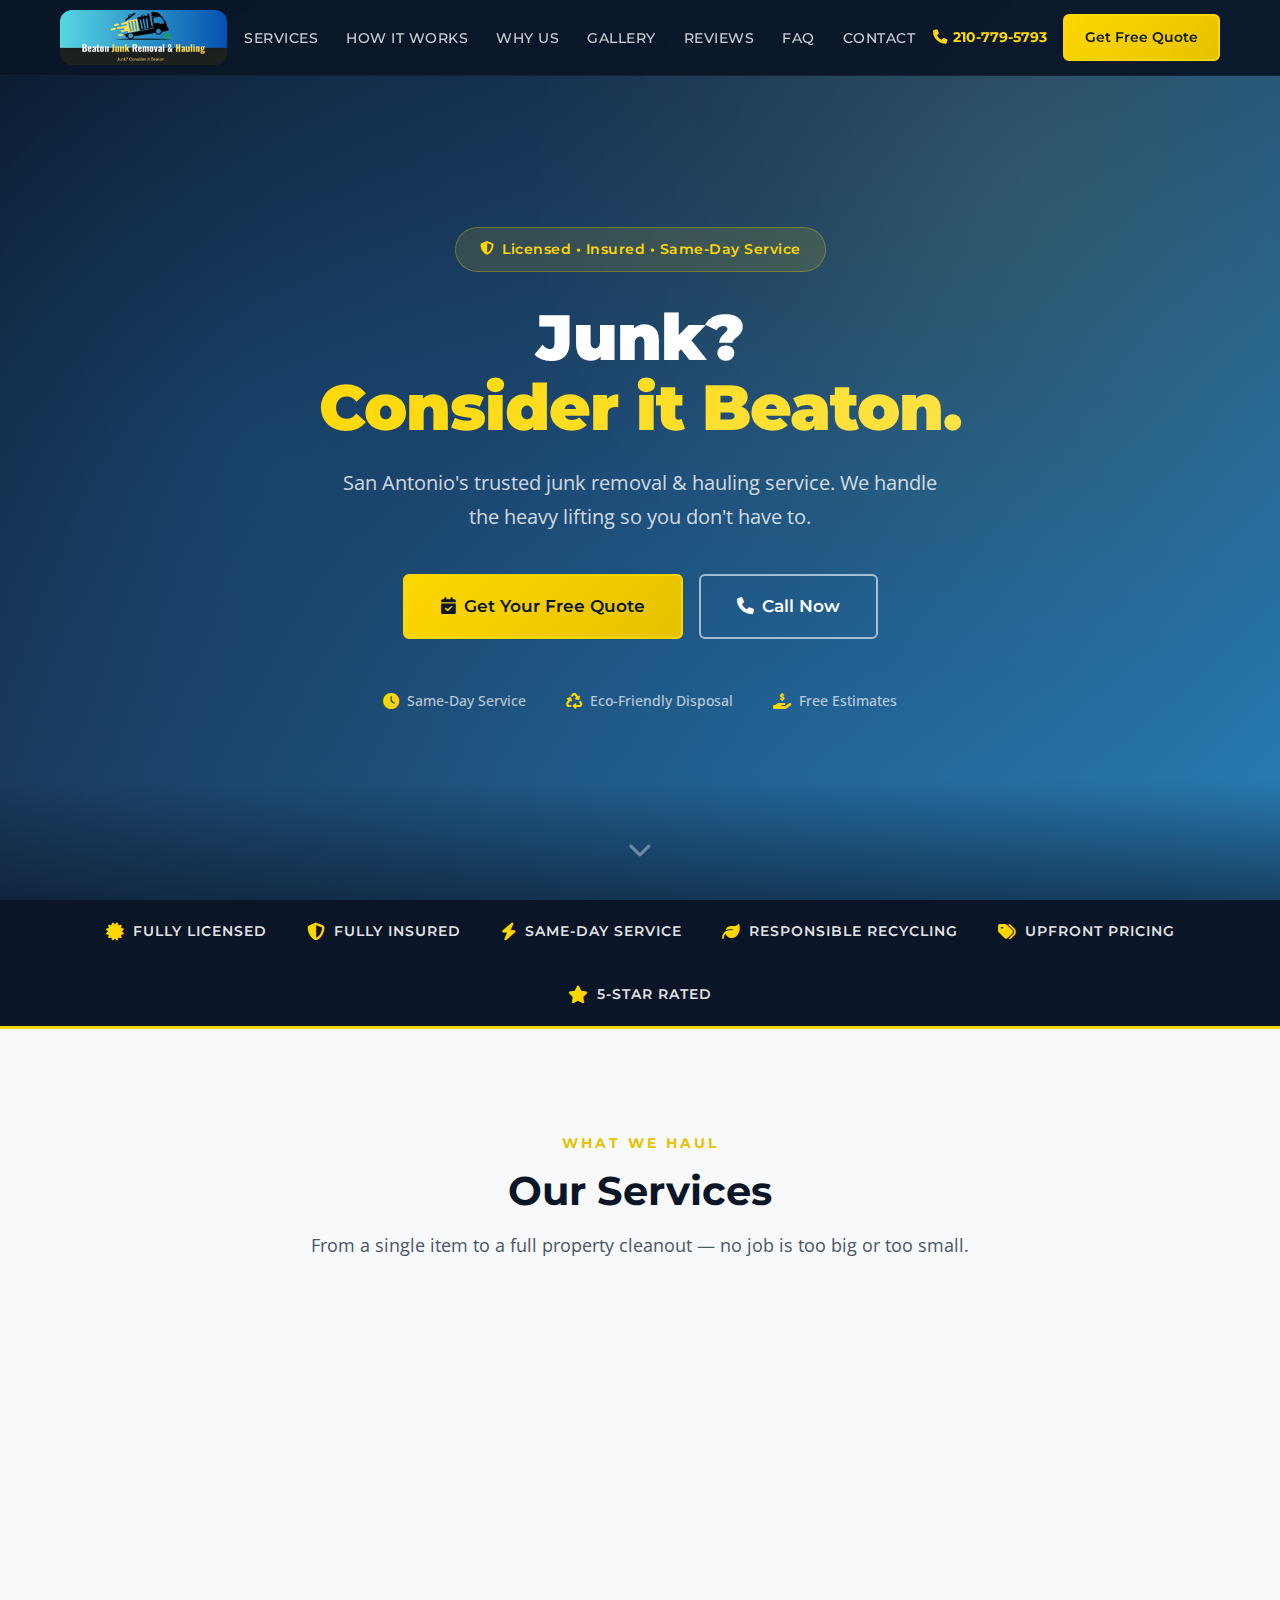
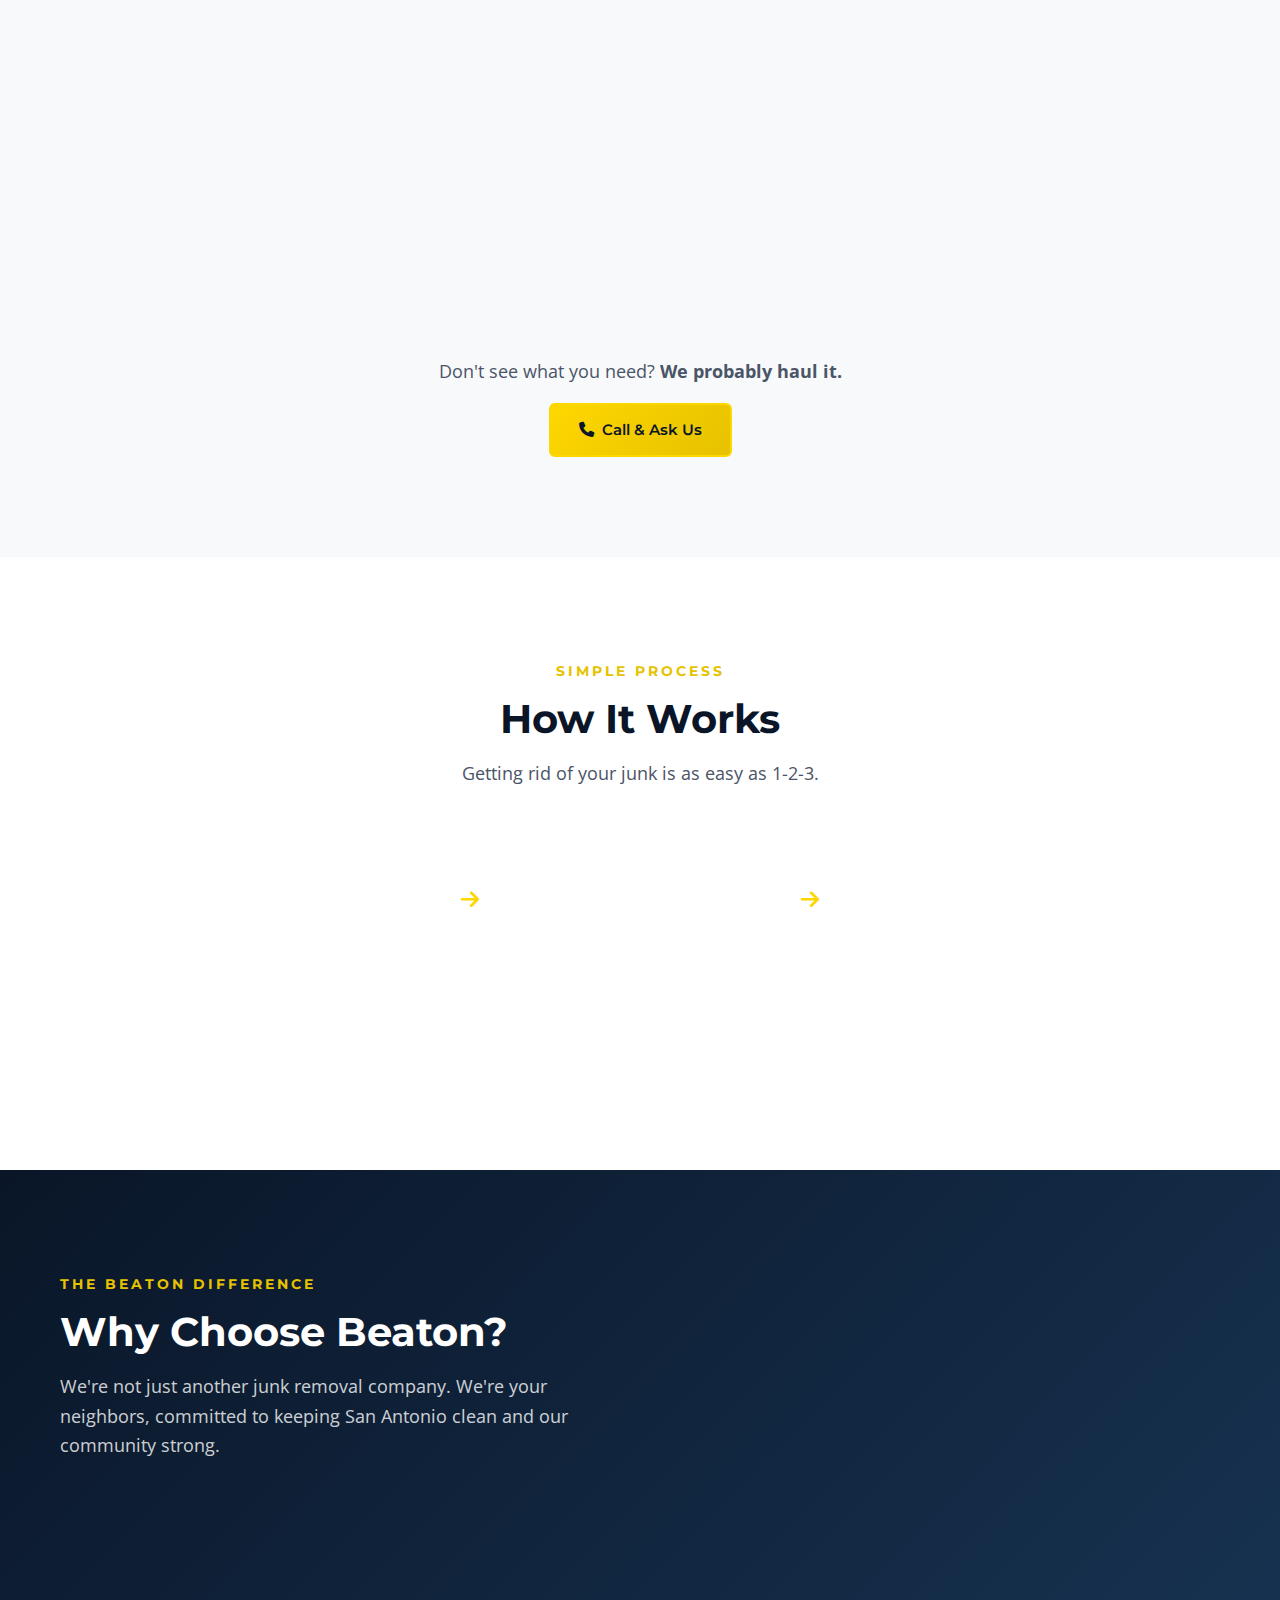
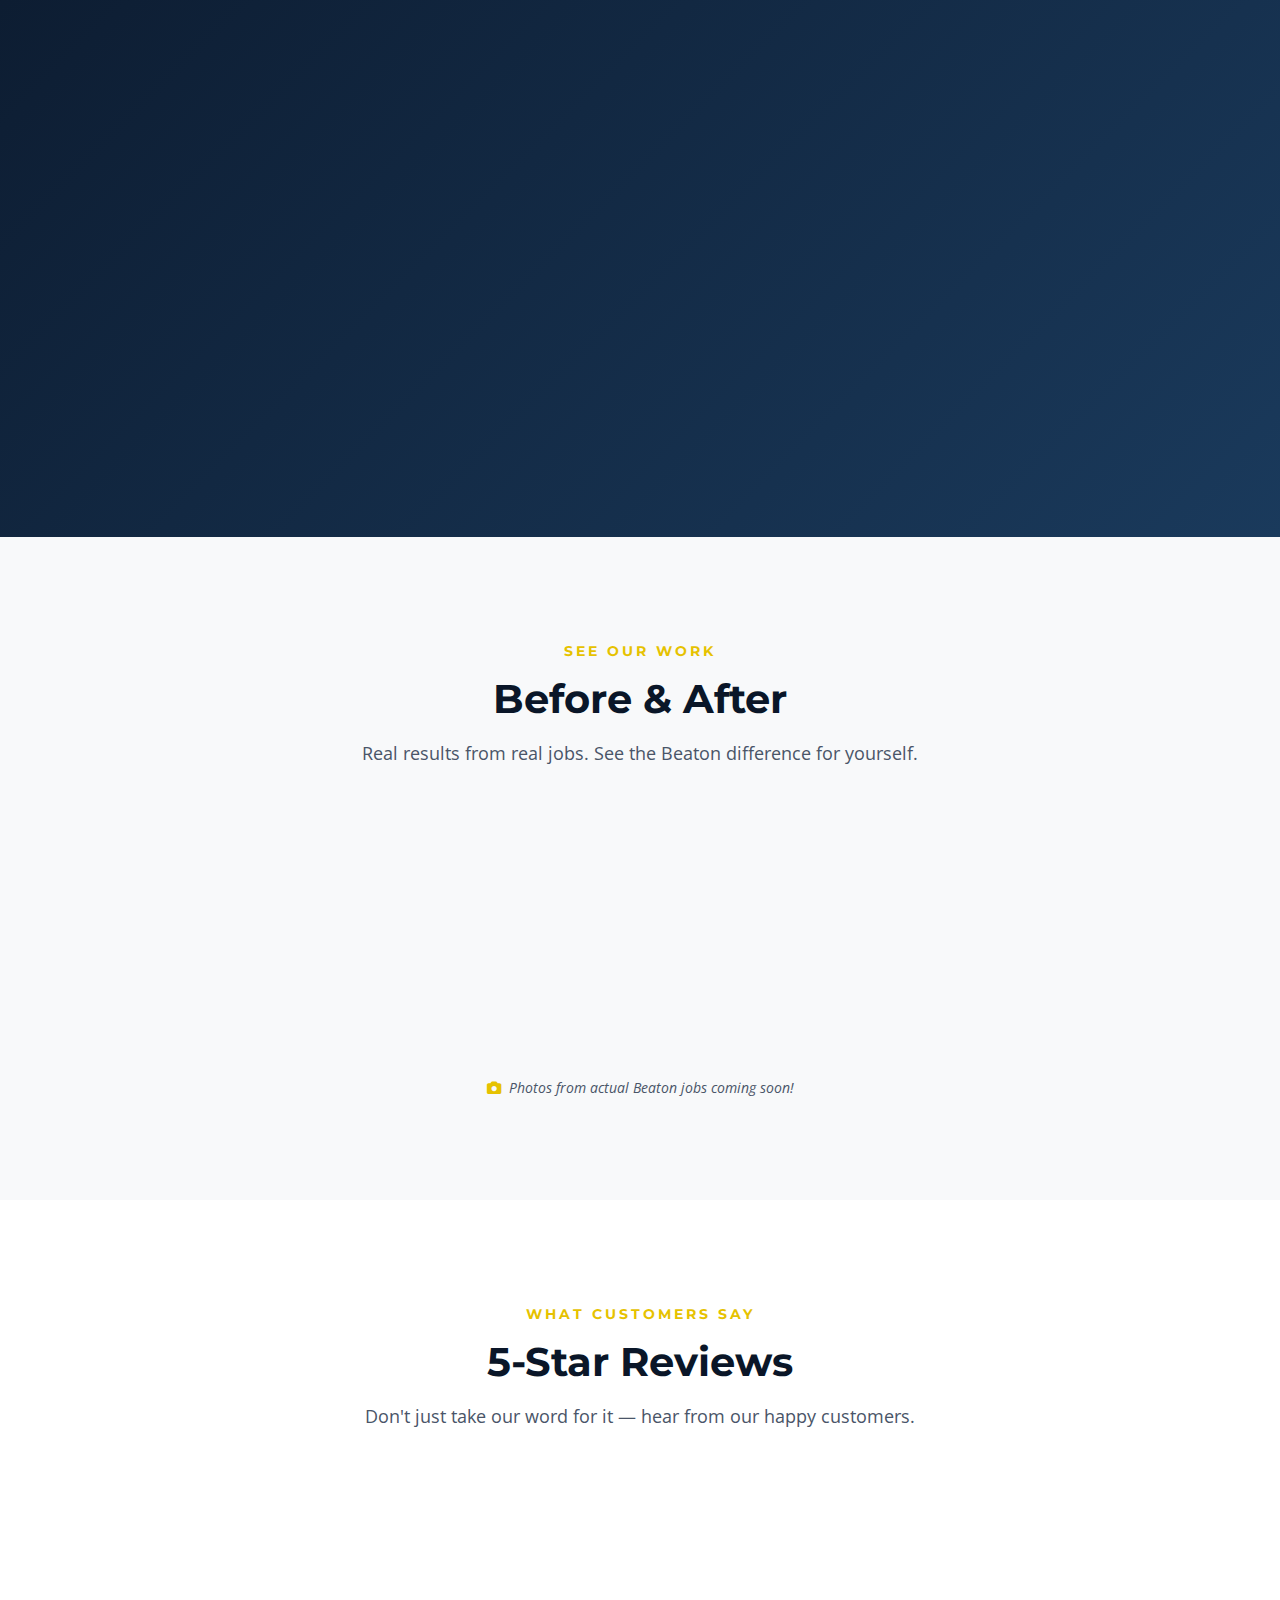
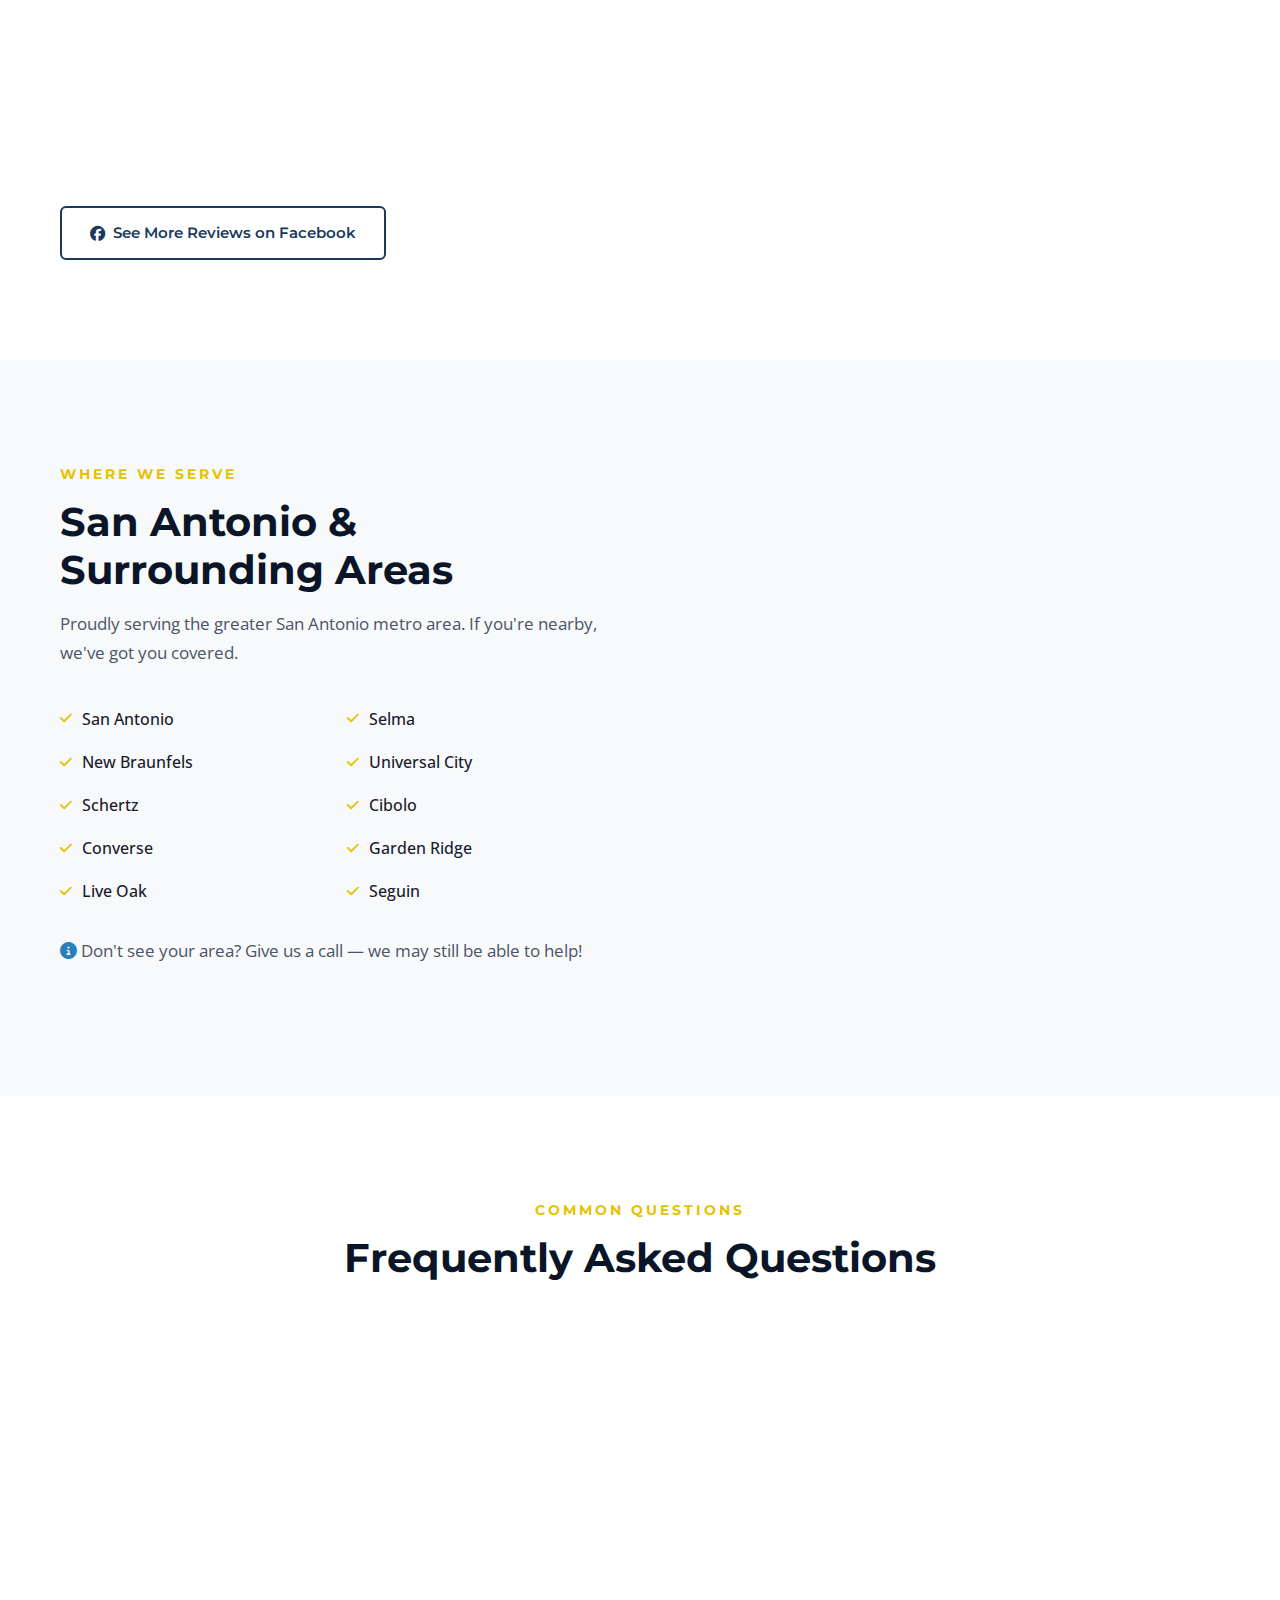
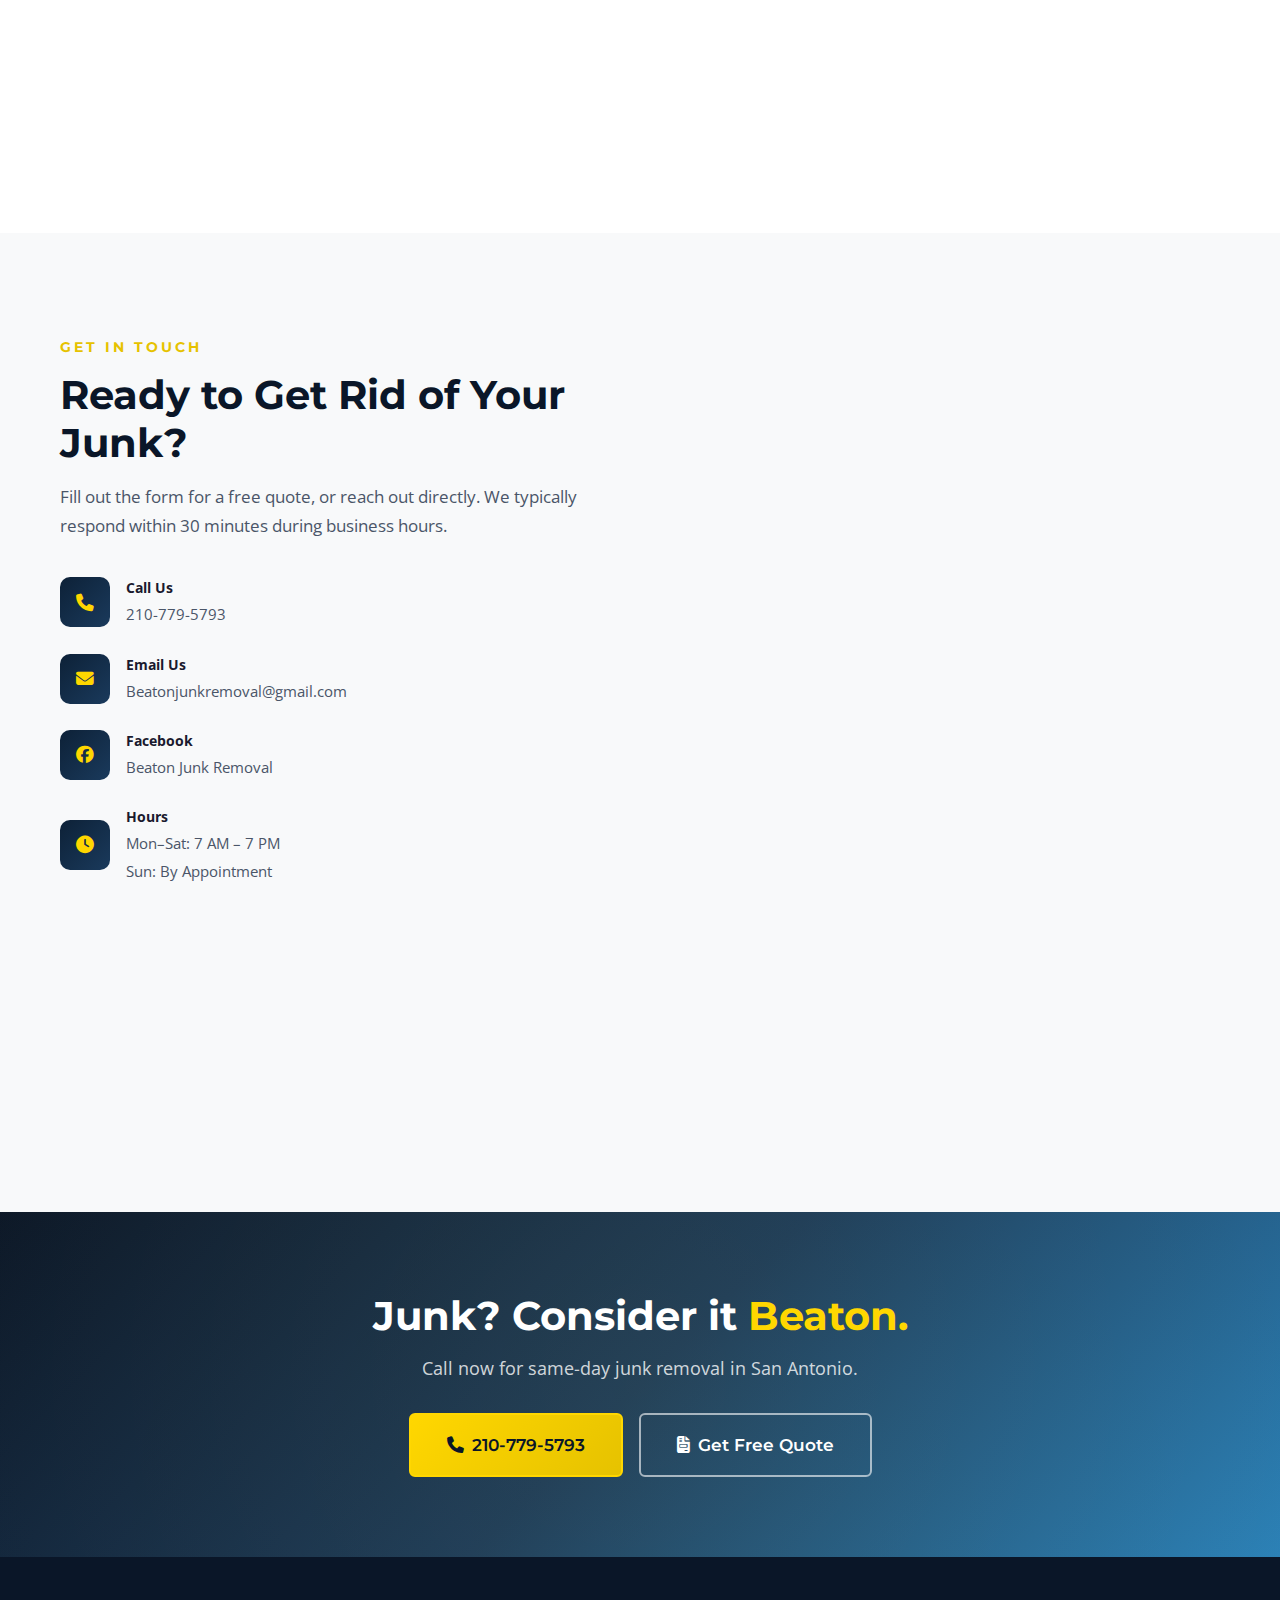
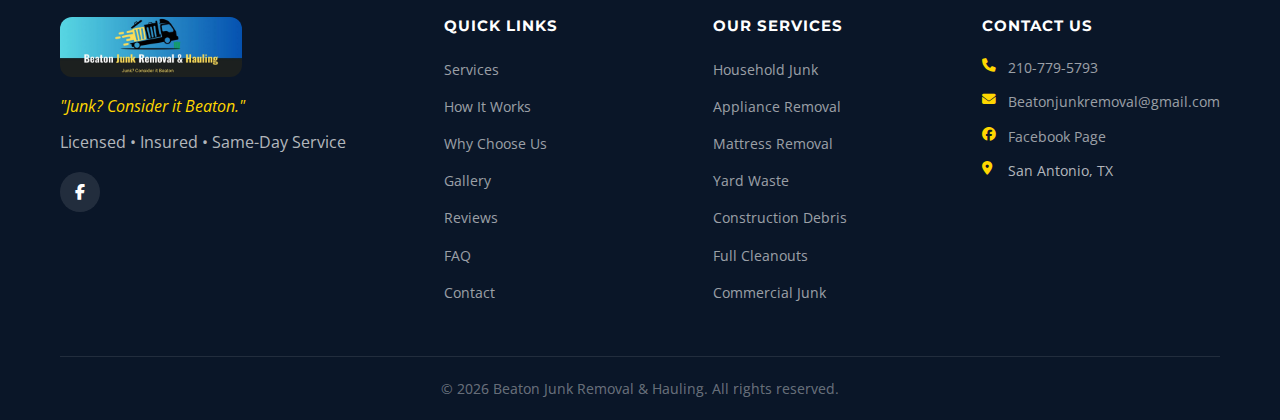
<file: index.html>
<!DOCTYPE html>
<html lang="en">
<head>
    <meta charset="UTF-8">
    <meta name="viewport" content="width=device-width, initial-scale=1.0">
    <meta name="description" content="Beaton Junk Removal & Hauling - Licensed, insured junk removal in San Antonio. Same-day service. Household junk, appliances, yard waste, construction debris. Call 210-779-5793.">
    <meta name="keywords" content="junk removal, hauling, San Antonio, same-day junk removal, appliance removal, furniture removal, yard waste, construction debris">
    <title>Beaton Junk Removal & Hauling | San Antonio TX | Junk? Consider it Beaton</title>

    <!-- Google Fonts -->
    <link rel="preconnect" href="https://fonts.googleapis.com">
    <link rel="preconnect" href="https://fonts.gstatic.com" crossorigin>
    <link href="https://fonts.googleapis.com/css2?family=Montserrat:wght@400;500;600;700;800;900&family=Open+Sans:wght@400;500;600;700&display=swap" rel="stylesheet">

    <!-- Font Awesome Icons -->
    <link rel="stylesheet" href="https://cdnjs.cloudflare.com/ajax/libs/font-awesome/6.5.1/css/all.min.css">

    <link rel="stylesheet" href="styles.css">
</head>
<body>

    <!-- ===================== NAVIGATION ===================== -->
    <nav class="navbar" id="navbar">
        <div class="container nav-container">
            <a href="#hero" class="nav-logo">
                <img src="Pictures/logo.png" alt="Beaton Junk Removal & Hauling" class="nav-logo-img">
            </a>

            <ul class="nav-links" id="navLinks">
                <li><a href="#services">Services</a></li>
                <li><a href="#how-it-works">How It Works</a></li>
                <li><a href="#why-us">Why Us</a></li>
                <li><a href="#gallery">Gallery</a></li>
                <li><a href="#reviews">Reviews</a></li>
                <li><a href="#faq">FAQ</a></li>
                <li><a href="#contact">Contact</a></li>
            </ul>

            <div class="nav-actions">
                <a href="tel:2107795793" class="nav-phone">
                    <i class="fas fa-phone"></i>
                    <span>210-779-5793</span>
                </a>
                <a href="#contact" class="btn btn-primary nav-cta">Get Free Quote</a>
            </div>

            <button class="hamburger" id="hamburger" aria-label="Toggle navigation menu">
                <span></span>
                <span></span>
                <span></span>
            </button>
        </div>
    </nav>

    <!-- Mobile Menu Overlay -->
    <div class="mobile-menu" id="mobileMenu">
        <ul class="mobile-nav-links">
            <li><a href="#services">Services</a></li>
            <li><a href="#how-it-works">How It Works</a></li>
            <li><a href="#why-us">Why Us</a></li>
            <li><a href="#gallery">Gallery</a></li>
            <li><a href="#reviews">Reviews</a></li>
            <li><a href="#faq">FAQ</a></li>
            <li><a href="#contact">Contact</a></li>
        </ul>
        <div class="mobile-menu-actions">
            <a href="tel:2107795793" class="btn btn-outline btn-block">
                <i class="fas fa-phone"></i> Call 210-779-5793
            </a>
            <a href="#contact" class="btn btn-primary btn-block">Get Free Quote</a>
        </div>
    </div>

    <!-- ===================== HERO SECTION ===================== -->
    <section class="hero" id="hero">
        <div class="hero-bg-overlay"></div>
        <div class="container hero-content">
            <div class="hero-badge">
                <i class="fas fa-shield-halved"></i> Licensed &bull; Insured &bull; Same-Day Service
            </div>
            <h1 class="hero-title">
                Junk? <span class="highlight">Consider it Beaton.</span>
            </h1>
            <p class="hero-subtitle">
                San Antonio's trusted junk removal & hauling service. We handle the heavy lifting so you don't have to.
            </p>
            <div class="hero-ctas">
                <a href="#contact" class="btn btn-primary btn-lg">
                    <i class="fas fa-calendar-check"></i> Get Your Free Quote
                </a>
                <a href="tel:2107795793" class="btn btn-outline-light btn-lg">
                    <i class="fas fa-phone"></i> Call Now
                </a>
            </div>
            <div class="hero-stats">
                <div class="stat">
                    <i class="fas fa-clock"></i>
                    <span>Same-Day Service</span>
                </div>
                <div class="stat">
                    <i class="fas fa-recycle"></i>
                    <span>Eco-Friendly Disposal</span>
                </div>
                <div class="stat">
                    <i class="fas fa-hand-holding-dollar"></i>
                    <span>Free Estimates</span>
                </div>
            </div>
        </div>
        <div class="hero-scroll-indicator">
            <a href="#services" aria-label="Scroll down">
                <i class="fas fa-chevron-down"></i>
            </a>
        </div>
    </section>

    <!-- ===================== TRUST BAR ===================== -->
    <section class="trust-bar">
        <div class="container">
            <div class="trust-items">
                <div class="trust-item">
                    <i class="fas fa-certificate"></i>
                    <span>Fully Licensed</span>
                </div>
                <div class="trust-item">
                    <i class="fas fa-shield-halved"></i>
                    <span>Fully Insured</span>
                </div>
                <div class="trust-item">
                    <i class="fas fa-bolt"></i>
                    <span>Same-Day Service</span>
                </div>
                <div class="trust-item">
                    <i class="fas fa-leaf"></i>
                    <span>Responsible Recycling</span>
                </div>
                <div class="trust-item">
                    <i class="fas fa-tags"></i>
                    <span>Upfront Pricing</span>
                </div>
                <div class="trust-item">
                    <i class="fas fa-star"></i>
                    <span>5-Star Rated</span>
                </div>
            </div>
        </div>
    </section>

    <!-- ===================== SERVICES SECTION ===================== -->
    <section class="services" id="services">
        <div class="container">
            <div class="section-header">
                <span class="section-label">What We Haul</span>
                <h2 class="section-title">Our Services</h2>
                <p class="section-subtitle">From a single item to a full property cleanout &mdash; no job is too big or too small.</p>
            </div>

            <div class="services-grid">
                <div class="service-card" data-animate>
                    <div class="service-icon">
                        <i class="fas fa-couch"></i>
                    </div>
                    <h3>Household Junk</h3>
                    <p>Furniture, old electronics, boxes, clothing &mdash; we take it all. Reclaim your space today.</p>
                </div>

                <div class="service-card" data-animate>
                    <div class="service-icon">
                        <i class="fas fa-blender"></i>
                    </div>
                    <h3>Appliances</h3>
                    <p>Refrigerators, washers, dryers, ovens, dishwashers &mdash; safely removed and properly recycled.</p>
                </div>

                <div class="service-card" data-animate>
                    <div class="service-icon">
                        <i class="fas fa-bed"></i>
                    </div>
                    <h3>Mattresses</h3>
                    <p>Old mattresses and box springs hauled away. No dragging them to the curb yourself.</p>
                </div>

                <div class="service-card" data-animate>
                    <div class="service-icon">
                        <i class="fas fa-tree"></i>
                    </div>
                    <h3>Yard Waste</h3>
                    <p>Branches, leaves, brush piles, soil, and landscaping debris cleared quickly.</p>
                </div>

                <div class="service-card" data-animate>
                    <div class="service-icon">
                        <i class="fas fa-hard-hat"></i>
                    </div>
                    <h3>Construction Debris</h3>
                    <p>Drywall, lumber, concrete, tile, renovation leftovers &mdash; we handle the heavy stuff.</p>
                </div>

                <div class="service-card" data-animate>
                    <div class="service-icon">
                        <i class="fas fa-broom"></i>
                    </div>
                    <h3>Full Cleanouts</h3>
                    <p>Estate cleanouts, garage cleanups, storage units &mdash; we clear it all in one visit.</p>
                </div>

                <div class="service-card" data-animate>
                    <div class="service-icon">
                        <i class="fas fa-hot-tub-person"></i>
                    </div>
                    <h3>Hot Tub Removal</h3>
                    <p>We dismantle and haul away old hot tubs and spas so you don't have to.</p>
                </div>

                <div class="service-card" data-animate>
                    <div class="service-icon">
                        <i class="fas fa-dumpster"></i>
                    </div>
                    <h3>Commercial Junk</h3>
                    <p>Office furniture, equipment, warehouse cleanouts &mdash; keeping your business clutter-free.</p>
                </div>
            </div>

            <div class="services-cta">
                <p>Don't see what you need? <strong>We probably haul it.</strong></p>
                <a href="tel:2107795793" class="btn btn-primary">
                    <i class="fas fa-phone"></i> Call & Ask Us
                </a>
            </div>
        </div>
    </section>

    <!-- ===================== HOW IT WORKS ===================== -->
    <section class="how-it-works" id="how-it-works">
        <div class="container">
            <div class="section-header">
                <span class="section-label">Simple Process</span>
                <h2 class="section-title">How It Works</h2>
                <p class="section-subtitle">Getting rid of your junk is as easy as 1-2-3.</p>
            </div>

            <div class="steps">
                <div class="step" data-animate>
                    <div class="step-number">1</div>
                    <div class="step-icon">
                        <i class="fas fa-phone-volume"></i>
                    </div>
                    <h3>Call or Book Online</h3>
                    <p>Give us a call at <a href="tel:2107795793">210-779-5793</a> or fill out our quick quote form. Tell us what you need hauled.</p>
                </div>

                <div class="step-connector">
                    <i class="fas fa-arrow-right"></i>
                </div>

                <div class="step" data-animate>
                    <div class="step-number">2</div>
                    <div class="step-icon">
                        <i class="fas fa-clipboard-check"></i>
                    </div>
                    <h3>Free On-Site Estimate</h3>
                    <p>We show up, assess the job, and give you an honest, no-obligation price &mdash; right on the spot.</p>
                </div>

                <div class="step-connector">
                    <i class="fas fa-arrow-right"></i>
                </div>

                <div class="step" data-animate>
                    <div class="step-number">3</div>
                    <div class="step-icon">
                        <i class="fas fa-truck-ramp-box"></i>
                    </div>
                    <h3>We Haul It Away</h3>
                    <p>Approve the price and we get to work immediately. Your junk is gone &mdash; consider it Beaton!</p>
                </div>
            </div>
        </div>
    </section>

    <!-- ===================== WHY CHOOSE US ===================== -->
    <section class="why-us" id="why-us">
        <div class="container">
            <div class="why-us-layout">
                <div class="why-us-content">
                    <span class="section-label">The Beaton Difference</span>
                    <h2 class="section-title">Why Choose Beaton?</h2>
                    <p class="why-us-intro">We're not just another junk removal company. We're your neighbors, committed to keeping San Antonio clean and our community strong.</p>

                    <div class="why-us-features">
                        <div class="feature" data-animate>
                            <div class="feature-icon">
                                <i class="fas fa-clock"></i>
                            </div>
                            <div class="feature-text">
                                <h4>Same-Day Service</h4>
                                <p>Need it gone today? Call us by morning and we'll be there. No waiting around for days.</p>
                            </div>
                        </div>

                        <div class="feature" data-animate>
                            <div class="feature-icon">
                                <i class="fas fa-hand-holding-dollar"></i>
                            </div>
                            <div class="feature-text">
                                <h4>Honest, Upfront Pricing</h4>
                                <p>No hidden fees, no surprises. The price we quote is the price you pay &mdash; guaranteed.</p>
                            </div>
                        </div>

                        <div class="feature" data-animate>
                            <div class="feature-icon">
                                <i class="fas fa-recycle"></i>
                            </div>
                            <div class="feature-text">
                                <h4>Responsible Disposal</h4>
                                <p>We recycle and donate whenever possible. Your junk gets a second life instead of a landfill.</p>
                            </div>
                        </div>

                        <div class="feature" data-animate>
                            <div class="feature-icon">
                                <i class="fas fa-people-carry-box"></i>
                            </div>
                            <div class="feature-text">
                                <h4>We Do All the Heavy Lifting</h4>
                                <p>Just point to what needs to go. We load, haul, and clean up &mdash; you don't lift a finger.</p>
                            </div>
                        </div>

                        <div class="feature" data-animate>
                            <div class="feature-icon">
                                <i class="fas fa-map-marker-alt"></i>
                            </div>
                            <div class="feature-text">
                                <h4>Locally Owned & Operated</h4>
                                <p>We live and work right here in San Antonio. Your satisfaction is our reputation.</p>
                            </div>
                        </div>

                        <div class="feature" data-animate>
                            <div class="feature-icon">
                                <i class="fas fa-shield-halved"></i>
                            </div>
                            <div class="feature-text">
                                <h4>Licensed & Insured</h4>
                                <p>Fully licensed and insured for your complete peace of mind on every job.</p>
                            </div>
                        </div>
                    </div>
                </div>

                <div class="why-us-image" data-animate>
                    <div class="image-placeholder">
                        <i class="fas fa-truck-moving"></i>
                        <p>Beaton Junk Removal in action</p>
                    </div>
                </div>
            </div>
        </div>
    </section>

    <!-- ===================== GALLERY ===================== -->
    <section class="gallery" id="gallery">
        <div class="container">
            <div class="section-header">
                <span class="section-label">See Our Work</span>
                <h2 class="section-title">Before & After</h2>
                <p class="section-subtitle">Real results from real jobs. See the Beaton difference for yourself.</p>
            </div>

            <div class="gallery-grid">
                <div class="gallery-item" data-animate>
                    <div class="gallery-placeholder">
                        <div class="gallery-before">
                            <i class="fas fa-couch"></i>
                            <span>Before</span>
                        </div>
                        <div class="gallery-arrow">
                            <i class="fas fa-arrow-right"></i>
                        </div>
                        <div class="gallery-after">
                            <i class="fas fa-sparkles"></i>
                            <span>After</span>
                        </div>
                    </div>
                    <p class="gallery-caption">Garage Cleanout</p>
                </div>

                <div class="gallery-item" data-animate>
                    <div class="gallery-placeholder">
                        <div class="gallery-before">
                            <i class="fas fa-boxes-stacked"></i>
                            <span>Before</span>
                        </div>
                        <div class="gallery-arrow">
                            <i class="fas fa-arrow-right"></i>
                        </div>
                        <div class="gallery-after">
                            <i class="fas fa-sparkles"></i>
                            <span>After</span>
                        </div>
                    </div>
                    <p class="gallery-caption">Estate Cleanout</p>
                </div>

                <div class="gallery-item" data-animate>
                    <div class="gallery-placeholder">
                        <div class="gallery-before">
                            <i class="fas fa-tree"></i>
                            <span>Before</span>
                        </div>
                        <div class="gallery-arrow">
                            <i class="fas fa-arrow-right"></i>
                        </div>
                        <div class="gallery-after">
                            <i class="fas fa-sparkles"></i>
                            <span>After</span>
                        </div>
                    </div>
                    <p class="gallery-caption">Yard Debris Removal</p>
                </div>

                <div class="gallery-item" data-animate>
                    <div class="gallery-placeholder">
                        <div class="gallery-before">
                            <i class="fas fa-hard-hat"></i>
                            <span>Before</span>
                        </div>
                        <div class="gallery-arrow">
                            <i class="fas fa-arrow-right"></i>
                        </div>
                        <div class="gallery-after">
                            <i class="fas fa-sparkles"></i>
                            <span>After</span>
                        </div>
                    </div>
                    <p class="gallery-caption">Construction Cleanup</p>
                </div>
            </div>

            <p class="gallery-note"><i class="fas fa-camera"></i> Photos from actual Beaton jobs coming soon!</p>
        </div>
    </section>

    <!-- ===================== REVIEWS ===================== -->
    <section class="reviews" id="reviews">
        <div class="container">
            <div class="section-header">
                <span class="section-label">What Customers Say</span>
                <h2 class="section-title">5-Star Reviews</h2>
                <p class="section-subtitle">Don't just take our word for it &mdash; hear from our happy customers.</p>
            </div>

            <div class="reviews-grid">
                <div class="review-card" data-animate>
                    <div class="review-stars">
                        <i class="fas fa-star"></i>
                        <i class="fas fa-star"></i>
                        <i class="fas fa-star"></i>
                        <i class="fas fa-star"></i>
                        <i class="fas fa-star"></i>
                    </div>
                    <p class="review-text">"Called Beaton in the morning and they were at my house by noon. Cleared out my entire garage in under two hours. Couldn't believe how fast and affordable it was!"</p>
                    <div class="review-author">
                        <div class="review-avatar">M</div>
                        <div class="review-info">
                            <strong>Maria G.</strong>
                            <span>San Antonio, TX</span>
                        </div>
                    </div>
                </div>

                <div class="review-card" data-animate>
                    <div class="review-stars">
                        <i class="fas fa-star"></i>
                        <i class="fas fa-star"></i>
                        <i class="fas fa-star"></i>
                        <i class="fas fa-star"></i>
                        <i class="fas fa-star"></i>
                    </div>
                    <p class="review-text">"Professional, on time, and the price was exactly what they quoted. They even swept up after themselves. Highly recommend Beaton Junk Removal to anyone!"</p>
                    <div class="review-author">
                        <div class="review-avatar">J</div>
                        <div class="review-info">
                            <strong>James T.</strong>
                            <span>San Antonio, TX</span>
                        </div>
                    </div>
                </div>

                <div class="review-card" data-animate>
                    <div class="review-stars">
                        <i class="fas fa-star"></i>
                        <i class="fas fa-star"></i>
                        <i class="fas fa-star"></i>
                        <i class="fas fa-star"></i>
                        <i class="fas fa-star"></i>
                    </div>
                    <p class="review-text">"Had a ton of construction debris from a kitchen remodel. These guys handled everything &mdash; drywall, old cabinets, tile, the works. Great crew, great price."</p>
                    <div class="review-author">
                        <div class="review-avatar">R</div>
                        <div class="review-info">
                            <strong>Robert L.</strong>
                            <span>San Antonio, TX</span>
                        </div>
                    </div>
                </div>
            </div>

            <div class="reviews-cta">
                <a href="https://www.facebook.com/BeatonJunkRemoval" target="_blank" rel="noopener noreferrer" class="btn btn-outline">
                    <i class="fab fa-facebook"></i> See More Reviews on Facebook
                </a>
            </div>
        </div>
    </section>

    <!-- ===================== SERVICE AREAS ===================== -->
    <section class="service-areas" id="service-areas">
        <div class="container">
            <div class="areas-layout">
                <div class="areas-content">
                    <span class="section-label">Where We Serve</span>
                    <h2 class="section-title">San Antonio & Surrounding Areas</h2>
                    <p>Proudly serving the greater San Antonio metro area. If you're nearby, we've got you covered.</p>

                    <div class="areas-list">
                        <div class="area-column">
                            <ul>
                                <li><i class="fas fa-check"></i> San Antonio</li>
                                <li><i class="fas fa-check"></i> New Braunfels</li>
                                <li><i class="fas fa-check"></i> Schertz</li>
                                <li><i class="fas fa-check"></i> Converse</li>
                                <li><i class="fas fa-check"></i> Live Oak</li>
                            </ul>
                        </div>
                        <div class="area-column">
                            <ul>
                                <li><i class="fas fa-check"></i> Selma</li>
                                <li><i class="fas fa-check"></i> Universal City</li>
                                <li><i class="fas fa-check"></i> Cibolo</li>
                                <li><i class="fas fa-check"></i> Garden Ridge</li>
                                <li><i class="fas fa-check"></i> Seguin</li>
                            </ul>
                        </div>
                    </div>

                    <p class="areas-note"><i class="fas fa-info-circle"></i> Don't see your area? Give us a call &mdash; we may still be able to help!</p>
                </div>

                <div class="areas-map" data-animate>
                    <div class="map-placeholder">
                        <i class="fas fa-map-location-dot"></i>
                        <p>Serving the Greater San Antonio Area</p>
                    </div>
                </div>
            </div>
        </div>
    </section>

    <!-- ===================== FAQ ===================== -->
    <section class="faq" id="faq">
        <div class="container">
            <div class="section-header">
                <span class="section-label">Common Questions</span>
                <h2 class="section-title">Frequently Asked Questions</h2>
            </div>

            <div class="faq-list">
                <div class="faq-item" data-animate>
                    <button class="faq-question" aria-expanded="false">
                        <span>How much does junk removal cost?</span>
                        <i class="fas fa-chevron-down"></i>
                    </button>
                    <div class="faq-answer">
                        <p>Pricing depends on the volume and type of items. We provide free, no-obligation on-site estimates so you know the exact cost before we start. No hidden fees &mdash; the price we quote is the price you pay.</p>
                    </div>
                </div>

                <div class="faq-item" data-animate>
                    <button class="faq-question" aria-expanded="false">
                        <span>Do you offer same-day service?</span>
                        <i class="fas fa-chevron-down"></i>
                    </button>
                    <div class="faq-answer">
                        <p>Yes! We offer same-day junk removal whenever possible. Call us in the morning and we can often be at your location the same day. Availability varies, so the sooner you call, the better.</p>
                    </div>
                </div>

                <div class="faq-item" data-animate>
                    <button class="faq-question" aria-expanded="false">
                        <span>What items do you take?</span>
                        <i class="fas fa-chevron-down"></i>
                    </button>
                    <div class="faq-answer">
                        <p>We haul almost anything: furniture, appliances, mattresses, yard waste, construction debris, electronics, and more. The only items we cannot take are hazardous materials (chemicals, paint, asbestos). If you're unsure, just ask!</p>
                    </div>
                </div>

                <div class="faq-item" data-animate>
                    <button class="faq-question" aria-expanded="false">
                        <span>Do I need to move items to the curb?</span>
                        <i class="fas fa-chevron-down"></i>
                    </button>
                    <div class="faq-answer">
                        <p>Nope! Just point to what you want gone and we'll handle everything &mdash; from wherever the items are in your home, garage, yard, or office. We do all the heavy lifting.</p>
                    </div>
                </div>

                <div class="faq-item" data-animate>
                    <button class="faq-question" aria-expanded="false">
                        <span>Are you licensed and insured?</span>
                        <i class="fas fa-chevron-down"></i>
                    </button>
                    <div class="faq-answer">
                        <p>Absolutely. Beaton Junk Removal is fully licensed and insured. Your property is protected and you can have complete peace of mind throughout the entire process.</p>
                    </div>
                </div>

                <div class="faq-item" data-animate>
                    <button class="faq-question" aria-expanded="false">
                        <span>What happens to my junk after pickup?</span>
                        <i class="fas fa-chevron-down"></i>
                    </button>
                    <div class="faq-answer">
                        <p>We're committed to responsible disposal. Items in good condition are donated to local charities. Recyclable materials are taken to recycling facilities. Only what can't be reused or recycled goes to the landfill.</p>
                    </div>
                </div>
            </div>
        </div>
    </section>

    <!-- ===================== CONTACT / QUOTE FORM ===================== -->
    <section class="contact" id="contact">
        <div class="container">
            <div class="contact-layout">
                <div class="contact-info">
                    <span class="section-label">Get In Touch</span>
                    <h2 class="section-title">Ready to Get Rid of Your Junk?</h2>
                    <p class="contact-intro">Fill out the form for a free quote, or reach out directly. We typically respond within 30 minutes during business hours.</p>

                    <div class="contact-methods">
                        <div class="contact-method">
                            <div class="contact-method-icon">
                                <i class="fas fa-phone"></i>
                            </div>
                            <div>
                                <strong>Call Us</strong>
                                <a href="tel:2107795793">210-779-5793</a>
                            </div>
                        </div>

                        <div class="contact-method">
                            <div class="contact-method-icon">
                                <i class="fas fa-envelope"></i>
                            </div>
                            <div>
                                <strong>Email Us</strong>
                                <a href="mailto:Beatonjunkremoval@gmail.com">Beatonjunkremoval@gmail.com</a>
                            </div>
                        </div>

                        <div class="contact-method">
                            <div class="contact-method-icon">
                                <i class="fab fa-facebook"></i>
                            </div>
                            <div>
                                <strong>Facebook</strong>
                                <a href="https://www.facebook.com/BeatonJunkRemoval" target="_blank" rel="noopener noreferrer">Beaton Junk Removal</a>
                            </div>
                        </div>

                        <div class="contact-method">
                            <div class="contact-method-icon">
                                <i class="fas fa-clock"></i>
                            </div>
                            <div>
                                <strong>Hours</strong>
                                <span>Mon&ndash;Sat: 7 AM &ndash; 7 PM</span><br>
                                <span>Sun: By Appointment</span>
                            </div>
                        </div>
                    </div>
                </div>

                <div class="contact-form-wrapper" data-animate>
                    <form class="contact-form" id="quoteForm" action="#" method="POST">
                        <h3><i class="fas fa-file-invoice"></i> Request a Free Quote</h3>

                        <div class="form-row">
                            <div class="form-group">
                                <label for="name">Full Name *</label>
                                <input type="text" id="name" name="name" placeholder="John Smith" required>
                            </div>
                            <div class="form-group">
                                <label for="phone">Phone Number *</label>
                                <input type="tel" id="phone" name="phone" placeholder="(210) 555-1234" required>
                            </div>
                        </div>

                        <div class="form-group">
                            <label for="email">Email Address</label>
                            <input type="email" id="email" name="email" placeholder="john@example.com">
                        </div>

                        <div class="form-group">
                            <label for="service">Type of Service *</label>
                            <select id="service" name="service" required>
                                <option value="" disabled selected>Select a service...</option>
                                <option value="household">Household Junk Removal</option>
                                <option value="appliances">Appliance Removal</option>
                                <option value="furniture">Furniture Removal</option>
                                <option value="mattress">Mattress Removal</option>
                                <option value="yard">Yard Waste Removal</option>
                                <option value="construction">Construction Debris</option>
                                <option value="cleanout">Full Property Cleanout</option>
                                <option value="commercial">Commercial Junk Removal</option>
                                <option value="other">Other</option>
                            </select>
                        </div>

                        <div class="form-group">
                            <label for="message">Tell Us About Your Job</label>
                            <textarea id="message" name="message" rows="4" placeholder="Describe what you need removed, approximate amount, and any access details..."></textarea>
                        </div>

                        <div class="form-group">
                            <label for="preferred-date">Preferred Date</label>
                            <input type="date" id="preferred-date" name="preferred-date">
                        </div>

                        <button type="submit" class="btn btn-primary btn-block btn-lg">
                            <i class="fas fa-paper-plane"></i> Send My Free Quote Request
                        </button>

                        <p class="form-disclaimer">
                            <i class="fas fa-lock"></i> Your information is safe with us. We'll never share or sell your data.
                        </p>
                    </form>

                    <div class="form-success" id="formSuccess" style="display: none;">
                        <div class="success-content">
                            <i class="fas fa-circle-check"></i>
                            <h3>Quote Request Sent!</h3>
                            <p>Thanks for reaching out. We'll get back to you within 30 minutes during business hours. Need it faster? Call us at <a href="tel:2107795793">210-779-5793</a>.</p>
                        </div>
                    </div>
                </div>
            </div>
        </div>
    </section>

    <!-- ===================== CTA BANNER ===================== -->
    <section class="cta-banner">
        <div class="container">
            <div class="cta-content">
                <h2>Junk? Consider it <span class="highlight">Beaton.</span></h2>
                <p>Call now for same-day junk removal in San Antonio.</p>
                <div class="cta-buttons">
                    <a href="tel:2107795793" class="btn btn-primary btn-lg">
                        <i class="fas fa-phone"></i> 210-779-5793
                    </a>
                    <a href="#contact" class="btn btn-outline-light btn-lg">
                        <i class="fas fa-file-invoice"></i> Get Free Quote
                    </a>
                </div>
            </div>
        </div>
    </section>

    <!-- ===================== FOOTER ===================== -->
    <footer class="footer">
        <div class="container">
            <div class="footer-grid">
                <div class="footer-brand">
                    <div class="footer-logo">
                        <img src="Pictures/logo.png" alt="Beaton Junk Removal & Hauling" class="footer-logo-img">
                    </div>
                    <p class="footer-tagline">"Junk? Consider it Beaton."</p>
                    <p>Licensed &bull; Insured &bull; Same-Day Service</p>
                    <div class="footer-social">
                        <a href="https://www.facebook.com/BeatonJunkRemoval" target="_blank" rel="noopener noreferrer" aria-label="Facebook">
                            <i class="fab fa-facebook-f"></i>
                        </a>
                    </div>
                </div>

                <div class="footer-links">
                    <h4>Quick Links</h4>
                    <ul>
                        <li><a href="#services">Services</a></li>
                        <li><a href="#how-it-works">How It Works</a></li>
                        <li><a href="#why-us">Why Choose Us</a></li>
                        <li><a href="#gallery">Gallery</a></li>
                        <li><a href="#reviews">Reviews</a></li>
                        <li><a href="#faq">FAQ</a></li>
                        <li><a href="#contact">Contact</a></li>
                    </ul>
                </div>

                <div class="footer-services">
                    <h4>Our Services</h4>
                    <ul>
                        <li><a href="#services">Household Junk</a></li>
                        <li><a href="#services">Appliance Removal</a></li>
                        <li><a href="#services">Mattress Removal</a></li>
                        <li><a href="#services">Yard Waste</a></li>
                        <li><a href="#services">Construction Debris</a></li>
                        <li><a href="#services">Full Cleanouts</a></li>
                        <li><a href="#services">Commercial Junk</a></li>
                    </ul>
                </div>

                <div class="footer-contact">
                    <h4>Contact Us</h4>
                    <ul>
                        <li>
                            <i class="fas fa-phone"></i>
                            <a href="tel:2107795793">210-779-5793</a>
                        </li>
                        <li>
                            <i class="fas fa-envelope"></i>
                            <a href="mailto:Beatonjunkremoval@gmail.com">Beatonjunkremoval@gmail.com</a>
                        </li>
                        <li>
                            <i class="fab fa-facebook"></i>
                            <a href="https://www.facebook.com/BeatonJunkRemoval" target="_blank" rel="noopener noreferrer">Facebook Page</a>
                        </li>
                        <li>
                            <i class="fas fa-map-marker-alt"></i>
                            San Antonio, TX
                        </li>
                    </ul>
                </div>
            </div>

            <div class="footer-bottom">
                <p>&copy; 2026 Beaton Junk Removal & Hauling. All rights reserved.</p>
            </div>
        </div>
    </footer>

    <!-- Back to Top -->
    <button class="back-to-top" id="backToTop" aria-label="Back to top">
        <i class="fas fa-arrow-up"></i>
    </button>

    <script src="script.js"></script>
</body>
</html>
</file>
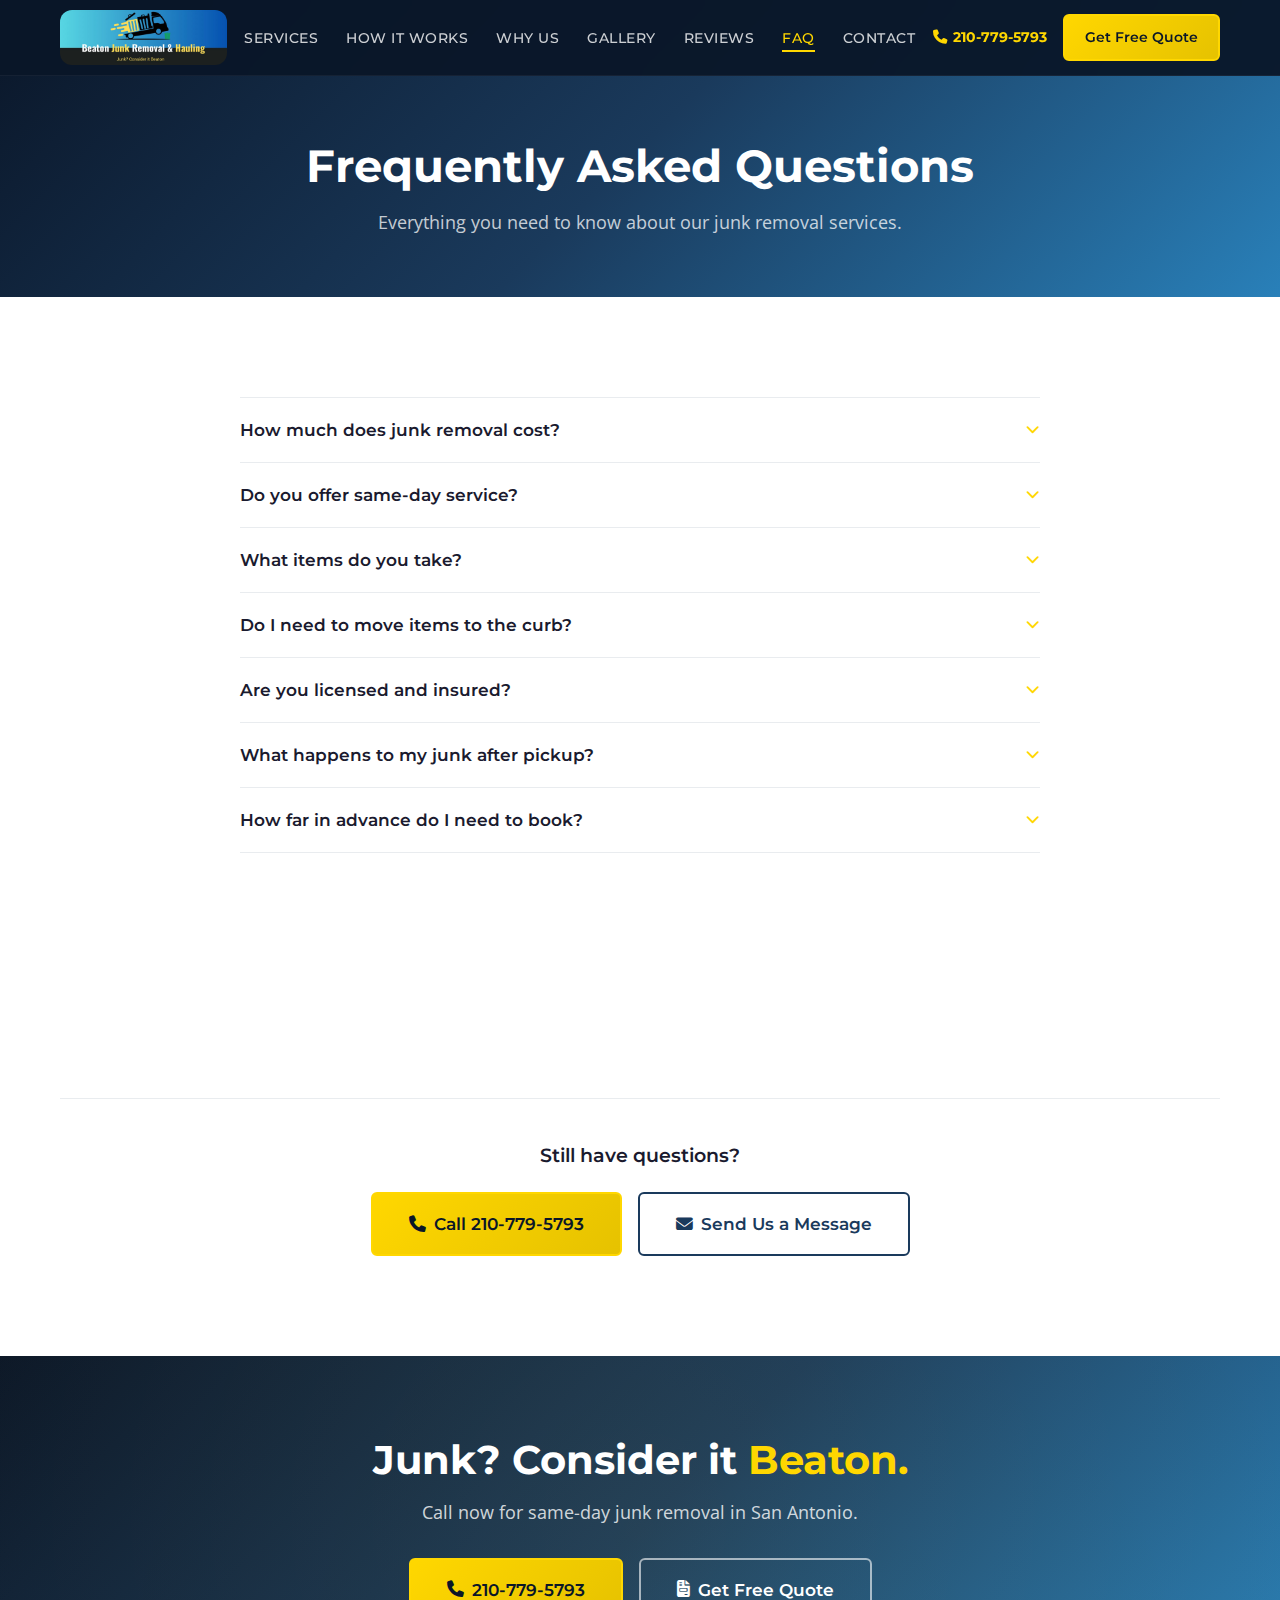
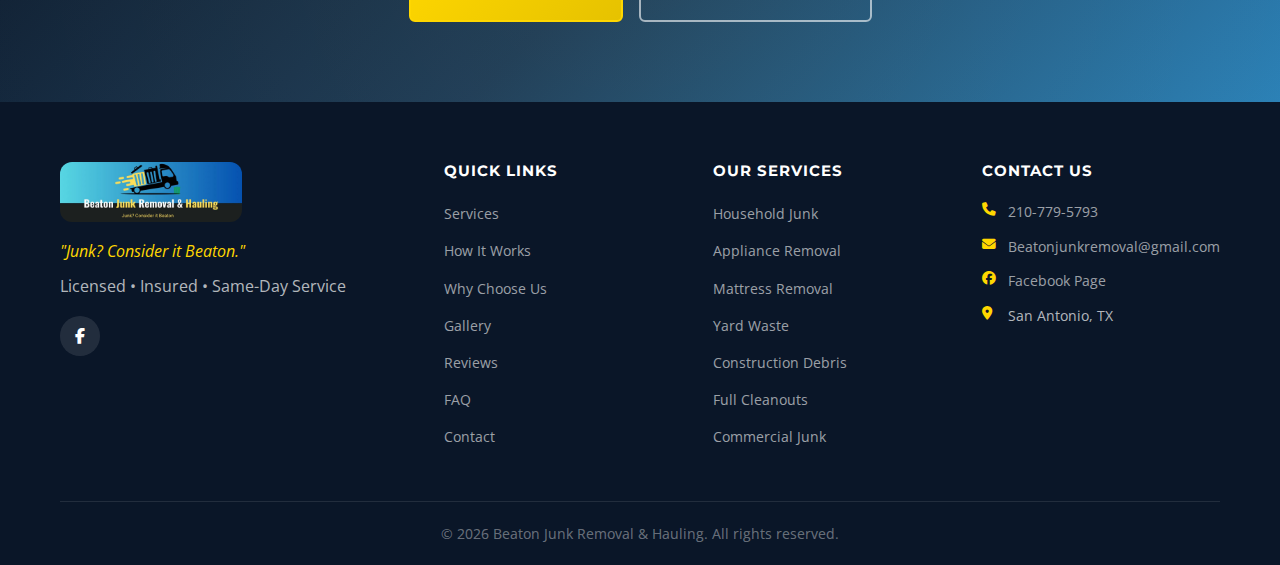
<file: faq.html>
<!DOCTYPE html>
<html lang="en">
<head>
    <meta charset="UTF-8">
    <meta name="viewport" content="width=device-width, initial-scale=1.0">
    <meta name="description" content="Frequently Asked Questions about Beaton Junk Removal & Hauling in San Antonio. Pricing, same-day service, what we haul, and more.">
    <meta name="keywords" content="junk removal FAQ, hauling questions, San Antonio junk removal, pricing, same-day service">
    <title>FAQ | Beaton Junk Removal & Hauling | San Antonio TX</title>

    <!-- Google Fonts -->
    <link rel="preconnect" href="https://fonts.googleapis.com">
    <link rel="preconnect" href="https://fonts.gstatic.com" crossorigin>
    <link href="https://fonts.googleapis.com/css2?family=Montserrat:wght@400;500;600;700;800;900&family=Open+Sans:wght@400;500;600;700&display=swap" rel="stylesheet">

    <!-- Font Awesome Icons -->
    <link rel="stylesheet" href="https://cdnjs.cloudflare.com/ajax/libs/font-awesome/6.5.1/css/all.min.css">

    <link rel="stylesheet" href="styles.css">
</head>
<body>

    <!-- ===================== NAVIGATION ===================== -->
    <nav class="navbar" id="navbar">
        <div class="container nav-container">
            <a href="index.html" class="nav-logo">
                <img src="Pictures/logo.png" alt="Beaton Junk Removal & Hauling" class="nav-logo-img">
            </a>

            <ul class="nav-links" id="navLinks">
                <li><a href="index.html#services">Services</a></li>
                <li><a href="index.html#how-it-works">How It Works</a></li>
                <li><a href="index.html#why-us">Why Us</a></li>
                <li><a href="index.html#gallery">Gallery</a></li>
                <li><a href="index.html#reviews">Reviews</a></li>
                <li><a href="faq.html" class="active">FAQ</a></li>
                <li><a href="index.html#contact">Contact</a></li>
            </ul>

            <div class="nav-actions">
                <a href="tel:2107795793" class="nav-phone">
                    <i class="fas fa-phone"></i>
                    <span>210-779-5793</span>
                </a>
                <a href="index.html#contact" class="btn btn-primary nav-cta">Get Free Quote</a>
            </div>

            <button class="hamburger" id="hamburger" aria-label="Toggle navigation menu">
                <span></span>
                <span></span>
                <span></span>
            </button>
        </div>
    </nav>

    <!-- Mobile Menu Overlay -->
    <div class="mobile-menu" id="mobileMenu">
        <ul class="mobile-nav-links">
            <li><a href="index.html#services">Services</a></li>
            <li><a href="index.html#how-it-works">How It Works</a></li>
            <li><a href="index.html#why-us">Why Us</a></li>
            <li><a href="index.html#gallery">Gallery</a></li>
            <li><a href="index.html#reviews">Reviews</a></li>
            <li><a href="faq.html">FAQ</a></li>
            <li><a href="index.html#contact">Contact</a></li>
        </ul>
        <div class="mobile-menu-actions">
            <a href="tel:2107795793" class="btn btn-outline btn-block">
                <i class="fas fa-phone"></i> Call 210-779-5793
            </a>
            <a href="index.html#contact" class="btn btn-primary btn-block">Get Free Quote</a>
        </div>
    </div>

    <!-- ===================== PAGE HEADER ===================== -->
    <section class="page-header">
        <div class="container">
            <h1 class="page-title">Frequently Asked Questions</h1>
            <p class="page-subtitle">Everything you need to know about our junk removal services.</p>
        </div>
    </section>

    <!-- ===================== FAQ ===================== -->
    <section class="faq" id="faq">
        <div class="container">
            <div class="faq-list">
                <div class="faq-item" data-animate>
                    <button class="faq-question" aria-expanded="false">
                        <span>How much does junk removal cost?</span>
                        <i class="fas fa-chevron-down"></i>
                    </button>
                    <div class="faq-answer">
                        <p>Pricing depends on the volume and type of items. We provide free, no-obligation on-site estimates so you know the exact cost before we start. No hidden fees &mdash; the price we quote is the price you pay.</p>
                    </div>
                </div>

                <div class="faq-item" data-animate>
                    <button class="faq-question" aria-expanded="false">
                        <span>Do you offer same-day service?</span>
                        <i class="fas fa-chevron-down"></i>
                    </button>
                    <div class="faq-answer">
                        <p>Yes! We offer same-day junk removal whenever possible. Call us in the morning and we can often be at your location the same day. Availability varies, so the sooner you call, the better.</p>
                    </div>
                </div>

                <div class="faq-item" data-animate>
                    <button class="faq-question" aria-expanded="false">
                        <span>What items do you take?</span>
                        <i class="fas fa-chevron-down"></i>
                    </button>
                    <div class="faq-answer">
                        <p>We haul almost anything: furniture, appliances, mattresses, yard waste, construction debris, electronics, and more. The only items we cannot take are hazardous materials (chemicals, paint, asbestos). If you're unsure, just ask!</p>
                    </div>
                </div>

                <div class="faq-item" data-animate>
                    <button class="faq-question" aria-expanded="false">
                        <span>Do I need to move items to the curb?</span>
                        <i class="fas fa-chevron-down"></i>
                    </button>
                    <div class="faq-answer">
                        <p>Nope! Just point to what you want gone and we'll handle everything &mdash; from wherever the items are in your home, garage, yard, or office. We do all the heavy lifting.</p>
                    </div>
                </div>

                <div class="faq-item" data-animate>
                    <button class="faq-question" aria-expanded="false">
                        <span>Are you licensed and insured?</span>
                        <i class="fas fa-chevron-down"></i>
                    </button>
                    <div class="faq-answer">
                        <p>Absolutely. Beaton Junk Removal is fully licensed and insured. Your property is protected and you can have complete peace of mind throughout the entire process.</p>
                    </div>
                </div>

                <div class="faq-item" data-animate>
                    <button class="faq-question" aria-expanded="false">
                        <span>What happens to my junk after pickup?</span>
                        <i class="fas fa-chevron-down"></i>
                    </button>
                    <div class="faq-answer">
                        <p>We're committed to responsible disposal. Items in good condition are donated to local charities. Recyclable materials are taken to recycling facilities. Only what can't be reused or recycled goes to the landfill.</p>
                    </div>
                </div>

                <div class="faq-item" data-animate>
                    <button class="faq-question" aria-expanded="false">
                        <span>How far in advance do I need to book?</span>
                        <i class="fas fa-chevron-down"></i>
                    </button>
                    <div class="faq-answer">
                        <p>We offer same-day and next-day service in most cases. For the best availability, we recommend calling as early in the day as possible. You can also schedule ahead if you have a specific date in mind.</p>
                    </div>
                </div>

                <div class="faq-item" data-animate>
                    <button class="faq-question" aria-expanded="false">
                        <span>Do you handle estate or property cleanouts?</span>
                        <i class="fas fa-chevron-down"></i>
                    </button>
                    <div class="faq-answer">
                        <p>Yes, we specialize in full property cleanouts including estates, foreclosures, rental turnovers, garages, storage units, and more. We can clear an entire property in a single visit.</p>
                    </div>
                </div>

                <div class="faq-item" data-animate>
                    <button class="faq-question" aria-expanded="false">
                        <span>What areas do you serve?</span>
                        <i class="fas fa-chevron-down"></i>
                    </button>
                    <div class="faq-answer">
                        <p>We proudly serve San Antonio and the surrounding areas including New Braunfels, Schertz, Converse, Live Oak, Selma, Universal City, Cibolo, Garden Ridge, and Seguin. Not sure if we cover your area? Give us a call!</p>
                    </div>
                </div>

                <div class="faq-item" data-animate>
                    <button class="faq-question" aria-expanded="false">
                        <span>Do you offer commercial junk removal?</span>
                        <i class="fas fa-chevron-down"></i>
                    </button>
                    <div class="faq-answer">
                        <p>Absolutely. We work with businesses of all sizes &mdash; offices, retail stores, warehouses, and construction sites. Whether it's old office furniture, equipment, or renovation debris, we've got you covered.</p>
                    </div>
                </div>
            </div>

            <div class="faq-cta">
                <p>Still have questions?</p>
                <div class="faq-cta-buttons">
                    <a href="tel:2107795793" class="btn btn-primary btn-lg">
                        <i class="fas fa-phone"></i> Call 210-779-5793
                    </a>
                    <a href="index.html#contact" class="btn btn-outline btn-lg">
                        <i class="fas fa-envelope"></i> Send Us a Message
                    </a>
                </div>
            </div>
        </div>
    </section>

    <!-- ===================== CTA BANNER ===================== -->
    <section class="cta-banner">
        <div class="container">
            <div class="cta-content">
                <h2>Junk? Consider it <span class="highlight">Beaton.</span></h2>
                <p>Call now for same-day junk removal in San Antonio.</p>
                <div class="cta-buttons">
                    <a href="tel:2107795793" class="btn btn-primary btn-lg">
                        <i class="fas fa-phone"></i> 210-779-5793
                    </a>
                    <a href="index.html#contact" class="btn btn-outline-light btn-lg">
                        <i class="fas fa-file-invoice"></i> Get Free Quote
                    </a>
                </div>
            </div>
        </div>
    </section>

    <!-- ===================== FOOTER ===================== -->
    <footer class="footer">
        <div class="container">
            <div class="footer-grid">
                <div class="footer-brand">
                    <div class="footer-logo">
                        <img src="Pictures/logo.png" alt="Beaton Junk Removal & Hauling" class="footer-logo-img">
                    </div>
                    <p class="footer-tagline">"Junk? Consider it Beaton."</p>
                    <p>Licensed &bull; Insured &bull; Same-Day Service</p>
                    <div class="footer-social">
                        <a href="https://www.facebook.com/BeatonJunkRemoval" target="_blank" rel="noopener noreferrer" aria-label="Facebook">
                            <i class="fab fa-facebook-f"></i>
                        </a>
                    </div>
                </div>

                <div class="footer-links">
                    <h4>Quick Links</h4>
                    <ul>
                        <li><a href="index.html#services">Services</a></li>
                        <li><a href="index.html#how-it-works">How It Works</a></li>
                        <li><a href="index.html#why-us">Why Choose Us</a></li>
                        <li><a href="index.html#gallery">Gallery</a></li>
                        <li><a href="index.html#reviews">Reviews</a></li>
                        <li><a href="faq.html">FAQ</a></li>
                        <li><a href="index.html#contact">Contact</a></li>
                    </ul>
                </div>

                <div class="footer-services">
                    <h4>Our Services</h4>
                    <ul>
                        <li><a href="index.html#services">Household Junk</a></li>
                        <li><a href="index.html#services">Appliance Removal</a></li>
                        <li><a href="index.html#services">Mattress Removal</a></li>
                        <li><a href="index.html#services">Yard Waste</a></li>
                        <li><a href="index.html#services">Construction Debris</a></li>
                        <li><a href="index.html#services">Full Cleanouts</a></li>
                        <li><a href="index.html#services">Commercial Junk</a></li>
                    </ul>
                </div>

                <div class="footer-contact">
                    <h4>Contact Us</h4>
                    <ul>
                        <li>
                            <i class="fas fa-phone"></i>
                            <a href="tel:2107795793">210-779-5793</a>
                        </li>
                        <li>
                            <i class="fas fa-envelope"></i>
                            <a href="mailto:Beatonjunkremoval@gmail.com">Beatonjunkremoval@gmail.com</a>
                        </li>
                        <li>
                            <i class="fab fa-facebook"></i>
                            <a href="https://www.facebook.com/BeatonJunkRemoval" target="_blank" rel="noopener noreferrer">Facebook Page</a>
                        </li>
                        <li>
                            <i class="fas fa-map-marker-alt"></i>
                            San Antonio, TX
                        </li>
                    </ul>
                </div>
            </div>

            <div class="footer-bottom">
                <p>&copy; 2026 Beaton Junk Removal & Hauling. All rights reserved.</p>
            </div>
        </div>
    </footer>

    <!-- Back to Top -->
    <button class="back-to-top" id="backToTop" aria-label="Back to top">
        <i class="fas fa-arrow-up"></i>
    </button>

    <script src="script.js"></script>
</body>
</html>
</file>
<file: styles.css>
/* ============================================
   BEATON JUNK REMOVAL & HAULING
   Complete Stylesheet
   ============================================ */

/* ============ CSS VARIABLES ============ */
:root {
    /* Brand Colors - from the flyer */
    --primary-dark: #0a1628;
    --primary-blue: #1a3a5c;
    --primary-blue-light: #2980b9;
    --primary-gradient-start: #0d2137;
    --primary-gradient-end: #2196F3;
    --accent-gold: #FFD700;
    --accent-gold-dark: #e6c200;
    --accent-gold-light: #ffe44d;

    /* Neutrals */
    --white: #ffffff;
    --off-white: #f8f9fa;
    --light-gray: #e9ecef;
    --medium-gray: #6c757d;
    --dark-gray: #343a40;
    --black: #0a0a0a;

    /* Functional */
    --success: #28a745;
    --text-primary: #1a1a2e;
    --text-secondary: #4a5568;
    --text-light: #ffffffdd;

    /* Spacing */
    --section-padding: 100px 0;
    --container-max: 1200px;

    /* Typography */
    --font-heading: 'Montserrat', sans-serif;
    --font-body: 'Open Sans', sans-serif;

    /* Shadows */
    --shadow-sm: 0 2px 4px rgba(0,0,0,0.08);
    --shadow-md: 0 4px 12px rgba(0,0,0,0.12);
    --shadow-lg: 0 8px 30px rgba(0,0,0,0.15);
    --shadow-xl: 0 20px 60px rgba(0,0,0,0.2);

    /* Borders */
    --radius-sm: 6px;
    --radius-md: 10px;
    --radius-lg: 16px;
    --radius-xl: 24px;

    /* Transitions */
    --transition-fast: 0.2s ease;
    --transition-base: 0.3s ease;
    --transition-slow: 0.5s ease;
}

/* ============ RESET & BASE ============ */
*,
*::before,
*::after {
    margin: 0;
    padding: 0;
    box-sizing: border-box;
}

html {
    scroll-behavior: smooth;
    scroll-padding-top: 80px;
}

body {
    font-family: var(--font-body);
    font-size: 16px;
    line-height: 1.7;
    color: var(--text-primary);
    background-color: var(--white);
    overflow-x: hidden;
}

a {
    text-decoration: none;
    color: inherit;
    transition: color var(--transition-fast);
}

ul {
    list-style: none;
}

img {
    max-width: 100%;
    height: auto;
    display: block;
}

h1, h2, h3, h4, h5, h6 {
    font-family: var(--font-heading);
    line-height: 1.2;
    font-weight: 700;
}

/* ============ UTILITY CLASSES ============ */
.container {
    width: 100%;
    max-width: var(--container-max);
    margin: 0 auto;
    padding: 0 20px;
}

.highlight {
    color: var(--accent-gold);
}

.btn {
    display: inline-flex;
    align-items: center;
    justify-content: center;
    gap: 8px;
    padding: 12px 28px;
    border: 2px solid transparent;
    border-radius: var(--radius-sm);
    font-family: var(--font-heading);
    font-size: 0.95rem;
    font-weight: 600;
    cursor: pointer;
    transition: all var(--transition-base);
    white-space: nowrap;
}

.btn:hover {
    transform: translateY(-2px);
    box-shadow: var(--shadow-md);
}

.btn:active {
    transform: translateY(0);
}

.btn-primary {
    background: linear-gradient(135deg, var(--accent-gold), var(--accent-gold-dark));
    color: var(--primary-dark);
    border-color: var(--accent-gold);
}

.btn-primary:hover {
    background: linear-gradient(135deg, var(--accent-gold-light), var(--accent-gold));
    box-shadow: 0 4px 20px rgba(255, 215, 0, 0.4);
}

.btn-outline {
    background: transparent;
    color: var(--primary-blue);
    border-color: var(--primary-blue);
}

.btn-outline:hover {
    background: var(--primary-blue);
    color: var(--white);
}

.btn-outline-light {
    background: transparent;
    color: var(--white);
    border-color: rgba(255,255,255,0.6);
}

.btn-outline-light:hover {
    background: rgba(255,255,255,0.15);
    border-color: var(--white);
    color: var(--white);
}

.btn-lg {
    padding: 16px 36px;
    font-size: 1.05rem;
}

.btn-block {
    width: 100%;
}

/* Section Headers */
.section-header {
    text-align: center;
    max-width: 700px;
    margin: 0 auto 60px;
}

.section-label {
    display: inline-block;
    font-family: var(--font-heading);
    font-size: 0.85rem;
    font-weight: 700;
    text-transform: uppercase;
    letter-spacing: 3px;
    color: var(--accent-gold-dark);
    margin-bottom: 12px;
}

.section-title {
    font-size: 2.5rem;
    color: var(--primary-dark);
    margin-bottom: 16px;
}

.section-subtitle {
    font-size: 1.1rem;
    color: var(--text-secondary);
    line-height: 1.7;
}

/* Animations */
[data-animate] {
    opacity: 0;
    transform: translateY(30px);
    transition: opacity 0.6s ease, transform 0.6s ease;
}

[data-animate].animate-in {
    opacity: 1;
    transform: translateY(0);
}

/* ============ NAVIGATION ============ */
.navbar {
    position: fixed;
    top: 0;
    left: 0;
    right: 0;
    z-index: 1000;
    background: rgba(10, 22, 40, 0.95);
    backdrop-filter: blur(10px);
    -webkit-backdrop-filter: blur(10px);
    border-bottom: 1px solid rgba(255,255,255,0.05);
    transition: all var(--transition-base);
}

.navbar.scrolled {
    background: rgba(10, 22, 40, 0.98);
    box-shadow: var(--shadow-lg);
}

.nav-container {
    display: flex;
    align-items: center;
    justify-content: space-between;
    height: 75px;
}

.nav-logo {
    display: flex;
    align-items: center;
    gap: 10px;
    color: var(--white);
    z-index: 1001;
}

.nav-logo-img {
    height: 55px;
    width: auto;
    object-fit: contain;
    border-radius: 12px;
}

.nav-links {
    display: flex;
    align-items: center;
    gap: 28px;
}

.nav-links a {
    color: rgba(255,255,255,0.8);
    font-family: var(--font-heading);
    font-size: 0.85rem;
    font-weight: 500;
    text-transform: uppercase;
    letter-spacing: 0.5px;
    position: relative;
    padding: 4px 0;
}

.nav-links a::after {
    content: '';
    position: absolute;
    bottom: -2px;
    left: 0;
    width: 0;
    height: 2px;
    background: var(--accent-gold);
    transition: width var(--transition-base);
}

.nav-links a:hover {
    color: var(--white);
}

.nav-links a:hover::after {
    width: 100%;
}

.nav-actions {
    display: flex;
    align-items: center;
    gap: 16px;
}

.nav-phone {
    display: flex;
    align-items: center;
    gap: 6px;
    color: var(--accent-gold);
    font-family: var(--font-heading);
    font-weight: 700;
    font-size: 0.9rem;
}

.nav-phone:hover {
    color: var(--accent-gold-light);
}

.nav-cta {
    padding: 10px 20px;
    font-size: 0.85rem;
}

/* Hamburger */
.hamburger {
    display: none;
    flex-direction: column;
    justify-content: center;
    gap: 5px;
    width: 30px;
    height: 30px;
    background: none;
    border: none;
    cursor: pointer;
    z-index: 1001;
    padding: 0;
}

.hamburger span {
    display: block;
    width: 100%;
    height: 2.5px;
    background: var(--white);
    border-radius: 2px;
    transition: all var(--transition-base);
}

.hamburger.active span:nth-child(1) {
    transform: rotate(45deg) translate(5px, 5px);
}

.hamburger.active span:nth-child(2) {
    opacity: 0;
}

.hamburger.active span:nth-child(3) {
    transform: rotate(-45deg) translate(6px, -6px);
}

/* Mobile Menu */
.mobile-menu {
    display: none;
    position: fixed;
    top: 0;
    left: 0;
    right: 0;
    bottom: 0;
    background: rgba(10, 22, 40, 0.98);
    z-index: 999;
    padding: 100px 30px 40px;
    flex-direction: column;
    justify-content: center;
    align-items: center;
    opacity: 0;
    transform: translateY(-20px);
    transition: all var(--transition-base);
}

.mobile-menu.active {
    display: flex;
    opacity: 1;
    transform: translateY(0);
}

.mobile-nav-links {
    text-align: center;
    margin-bottom: 40px;
}

.mobile-nav-links li {
    margin-bottom: 20px;
}

.mobile-nav-links a {
    color: var(--white);
    font-family: var(--font-heading);
    font-size: 1.4rem;
    font-weight: 600;
    transition: color var(--transition-fast);
}

.mobile-nav-links a:hover {
    color: var(--accent-gold);
}

.mobile-menu-actions {
    display: flex;
    flex-direction: column;
    gap: 12px;
    width: 100%;
    max-width: 300px;
}

/* ============ HERO SECTION ============ */
.hero {
    position: relative;
    min-height: 100vh;
    display: flex;
    align-items: center;
    justify-content: center;
    background: linear-gradient(135deg, var(--primary-dark) 0%, var(--primary-blue) 40%, var(--primary-blue-light) 100%);
    overflow: hidden;
    padding: 120px 0 80px;
}

.hero::before {
    content: '';
    position: absolute;
    top: 0;
    left: 0;
    right: 0;
    bottom: 0;
    background:
        radial-gradient(circle at 20% 50%, rgba(33, 150, 243, 0.15) 0%, transparent 50%),
        radial-gradient(circle at 80% 20%, rgba(255, 215, 0, 0.08) 0%, transparent 40%),
        radial-gradient(circle at 60% 80%, rgba(33, 150, 243, 0.1) 0%, transparent 40%);
    pointer-events: none;
}

.hero::after {
    content: '';
    position: absolute;
    bottom: 0;
    left: 0;
    right: 0;
    height: 120px;
    background: linear-gradient(to top, rgba(10,22,40,0.6), transparent);
    pointer-events: none;
}

.hero-bg-overlay {
    display: none;
}

.hero-content {
    position: relative;
    z-index: 2;
    text-align: center;
    max-width: 800px;
    margin: 0 auto;
}

.hero-badge {
    display: inline-flex;
    align-items: center;
    gap: 8px;
    background: rgba(255, 215, 0, 0.12);
    border: 1px solid rgba(255, 215, 0, 0.3);
    padding: 10px 24px;
    border-radius: 50px;
    color: var(--accent-gold);
    font-family: var(--font-heading);
    font-size: 0.85rem;
    font-weight: 600;
    margin-bottom: 30px;
    letter-spacing: 0.5px;
}

.hero-title {
    font-size: 4rem;
    font-weight: 900;
    color: var(--white);
    margin-bottom: 24px;
    line-height: 1.1;
    letter-spacing: -1px;
}

.hero-title .highlight {
    display: block;
    background: linear-gradient(135deg, var(--accent-gold), var(--accent-gold-light));
    -webkit-background-clip: text;
    -webkit-text-fill-color: transparent;
    background-clip: text;
}

.hero-subtitle {
    font-size: 1.25rem;
    color: rgba(255,255,255,0.8);
    margin-bottom: 40px;
    max-width: 600px;
    margin-left: auto;
    margin-right: auto;
    line-height: 1.7;
}

.hero-ctas {
    display: flex;
    justify-content: center;
    gap: 16px;
    margin-bottom: 50px;
    flex-wrap: wrap;
}

.hero-stats {
    display: flex;
    justify-content: center;
    gap: 40px;
    flex-wrap: wrap;
}

.hero-stats .stat {
    display: flex;
    align-items: center;
    gap: 8px;
    color: rgba(255,255,255,0.7);
    font-size: 0.9rem;
    font-weight: 500;
}

.hero-stats .stat i {
    color: var(--accent-gold);
    font-size: 1rem;
}

.hero-scroll-indicator {
    position: absolute;
    bottom: 30px;
    left: 50%;
    transform: translateX(-50%);
    z-index: 3;
}

.hero-scroll-indicator a {
    color: rgba(255,255,255,0.4);
    font-size: 1.5rem;
    animation: bounce 2s infinite;
}

@keyframes bounce {
    0%, 20%, 50%, 80%, 100% { transform: translateY(0); }
    40% { transform: translateY(-10px); }
    60% { transform: translateY(-5px); }
}

/* ============ TRUST BAR ============ */
.trust-bar {
    background: var(--primary-dark);
    padding: 20px 0;
    border-bottom: 3px solid var(--accent-gold);
}

.trust-items {
    display: flex;
    justify-content: center;
    align-items: center;
    gap: 40px;
    flex-wrap: wrap;
}

.trust-item {
    display: flex;
    align-items: center;
    gap: 8px;
    color: rgba(255,255,255,0.9);
    font-family: var(--font-heading);
    font-size: 0.85rem;
    font-weight: 600;
    text-transform: uppercase;
    letter-spacing: 1px;
}

.trust-item i {
    color: var(--accent-gold);
    font-size: 1.1rem;
}

/* ============ SERVICES SECTION ============ */
.services {
    padding: var(--section-padding);
    background: var(--off-white);
}

.services-grid {
    display: grid;
    grid-template-columns: repeat(4, 1fr);
    gap: 24px;
    margin-bottom: 40px;
}

.service-card {
    background: var(--white);
    border-radius: var(--radius-lg);
    padding: 36px 28px;
    text-align: center;
    box-shadow: var(--shadow-sm);
    border: 1px solid var(--light-gray);
    transition: all var(--transition-base);
}

.service-card:hover {
    transform: translateY(-8px);
    box-shadow: var(--shadow-lg);
    border-color: var(--accent-gold);
}

.service-icon {
    width: 70px;
    height: 70px;
    margin: 0 auto 20px;
    background: linear-gradient(135deg, var(--primary-gradient-start), var(--primary-blue-light));
    border-radius: 50%;
    display: flex;
    align-items: center;
    justify-content: center;
    transition: all var(--transition-base);
}

.service-icon i {
    font-size: 1.6rem;
    color: var(--accent-gold);
}

.service-card:hover .service-icon {
    background: linear-gradient(135deg, var(--accent-gold), var(--accent-gold-dark));
    transform: scale(1.1);
}

.service-card:hover .service-icon i {
    color: var(--primary-dark);
}

.service-card h3 {
    font-size: 1.1rem;
    color: var(--primary-dark);
    margin-bottom: 10px;
}

.service-card p {
    font-size: 0.9rem;
    color: var(--text-secondary);
    line-height: 1.6;
}

.services-cta {
    text-align: center;
    padding-top: 20px;
}

.services-cta p {
    font-size: 1.1rem;
    color: var(--text-secondary);
    margin-bottom: 16px;
}

/* ============ HOW IT WORKS ============ */
.how-it-works {
    padding: var(--section-padding);
    background: var(--white);
}

.steps {
    display: flex;
    align-items: flex-start;
    justify-content: center;
    gap: 0;
    max-width: 1000px;
    margin: 0 auto;
}

.step {
    flex: 1;
    text-align: center;
    padding: 0 24px;
    position: relative;
}

.step-number {
    position: absolute;
    top: -10px;
    right: 20px;
    font-family: var(--font-heading);
    font-size: 4rem;
    font-weight: 900;
    color: rgba(255, 215, 0, 0.1);
    line-height: 1;
    z-index: 0;
}

.step-icon {
    width: 90px;
    height: 90px;
    margin: 0 auto 24px;
    background: linear-gradient(135deg, var(--primary-gradient-start), var(--primary-blue));
    border-radius: 50%;
    display: flex;
    align-items: center;
    justify-content: center;
    position: relative;
    z-index: 1;
    box-shadow: 0 8px 25px rgba(26, 58, 92, 0.3);
}

.step-icon i {
    font-size: 2rem;
    color: var(--accent-gold);
}

.step h3 {
    font-size: 1.15rem;
    color: var(--primary-dark);
    margin-bottom: 12px;
}

.step p {
    font-size: 0.95rem;
    color: var(--text-secondary);
    line-height: 1.6;
}

.step p a {
    color: var(--primary-blue-light);
    font-weight: 600;
}

.step p a:hover {
    color: var(--accent-gold-dark);
}

.step-connector {
    display: flex;
    align-items: center;
    justify-content: center;
    padding-top: 40px;
    color: var(--accent-gold);
    font-size: 1.3rem;
    flex-shrink: 0;
}

/* ============ WHY CHOOSE US ============ */
.why-us {
    padding: var(--section-padding);
    background: linear-gradient(135deg, var(--primary-dark) 0%, var(--primary-blue) 100%);
    color: var(--white);
}

.why-us .section-title {
    color: var(--white);
}

.why-us-layout {
    display: grid;
    grid-template-columns: 1fr 1fr;
    gap: 60px;
    align-items: center;
}

.why-us-intro {
    font-size: 1.1rem;
    color: rgba(255,255,255,0.8);
    margin-bottom: 40px;
    line-height: 1.7;
}

.why-us-features {
    display: flex;
    flex-direction: column;
    gap: 24px;
}

.feature {
    display: flex;
    gap: 16px;
    align-items: flex-start;
}

.feature-icon {
    width: 48px;
    height: 48px;
    min-width: 48px;
    background: rgba(255, 215, 0, 0.15);
    border: 1px solid rgba(255, 215, 0, 0.3);
    border-radius: var(--radius-md);
    display: flex;
    align-items: center;
    justify-content: center;
}

.feature-icon i {
    color: var(--accent-gold);
    font-size: 1.1rem;
}

.feature-text h4 {
    font-size: 1rem;
    margin-bottom: 4px;
    color: var(--white);
}

.feature-text p {
    font-size: 0.9rem;
    color: rgba(255,255,255,0.7);
    line-height: 1.6;
}

.why-us-image {
    display: flex;
    align-items: center;
    justify-content: center;
}

.image-placeholder {
    width: 100%;
    aspect-ratio: 4/3;
    background: linear-gradient(135deg, rgba(255,215,0,0.1), rgba(33,150,243,0.1));
    border: 2px dashed rgba(255,255,255,0.2);
    border-radius: var(--radius-lg);
    display: flex;
    flex-direction: column;
    align-items: center;
    justify-content: center;
    gap: 16px;
    color: rgba(255,255,255,0.4);
}

.image-placeholder i {
    font-size: 4rem;
    color: rgba(255,215,0,0.3);
}

.image-placeholder p {
    font-size: 0.9rem;
}

/* ============ GALLERY ============ */
.gallery {
    padding: var(--section-padding);
    background: var(--off-white);
}

.gallery-grid {
    display: grid;
    grid-template-columns: repeat(4, 1fr);
    gap: 24px;
    margin-bottom: 30px;
}

.gallery-item {
    text-align: center;
}

.gallery-placeholder {
    background: var(--white);
    border-radius: var(--radius-lg);
    padding: 40px 20px;
    display: flex;
    align-items: center;
    justify-content: center;
    gap: 16px;
    border: 2px dashed var(--light-gray);
    margin-bottom: 12px;
    transition: all var(--transition-base);
    min-height: 180px;
}

.gallery-placeholder:hover {
    border-color: var(--accent-gold);
}

.gallery-before,
.gallery-after {
    display: flex;
    flex-direction: column;
    align-items: center;
    gap: 8px;
}

.gallery-before i {
    font-size: 2rem;
    color: var(--medium-gray);
}

.gallery-before span {
    font-size: 0.75rem;
    font-weight: 700;
    text-transform: uppercase;
    letter-spacing: 1px;
    color: var(--medium-gray);
}

.gallery-after i {
    font-size: 2rem;
    color: var(--accent-gold);
}

.gallery-after span {
    font-size: 0.75rem;
    font-weight: 700;
    text-transform: uppercase;
    letter-spacing: 1px;
    color: var(--accent-gold-dark);
}

.gallery-arrow i {
    font-size: 1.2rem;
    color: var(--primary-blue-light);
}

.gallery-caption {
    font-family: var(--font-heading);
    font-size: 0.9rem;
    font-weight: 600;
    color: var(--text-primary);
}

.gallery-note {
    text-align: center;
    color: var(--text-secondary);
    font-style: italic;
    font-size: 0.9rem;
}

.gallery-note i {
    color: var(--accent-gold-dark);
    margin-right: 4px;
}

/* ============ REVIEWS ============ */
.reviews {
    padding: var(--section-padding);
    background: var(--white);
}

.reviews-grid {
    display: grid;
    grid-template-columns: repeat(3, 1fr);
    gap: 30px;
    margin-bottom: 40px;
}

.review-card {
    background: var(--white);
    border-radius: var(--radius-lg);
    padding: 32px;
    box-shadow: var(--shadow-md);
    border: 1px solid var(--light-gray);
    transition: all var(--transition-base);
    position: relative;
}

.review-card::before {
    content: '\201C';
    position: absolute;
    top: 16px;
    right: 24px;
    font-size: 4rem;
    font-family: Georgia, serif;
    color: rgba(255, 215, 0, 0.15);
    line-height: 1;
}

.review-card:hover {
    transform: translateY(-4px);
    box-shadow: var(--shadow-lg);
}

.review-stars {
    display: flex;
    gap: 3px;
    margin-bottom: 16px;
}

.review-stars i {
    color: var(--accent-gold);
    font-size: 1rem;
}

.review-text {
    font-size: 0.95rem;
    color: var(--text-secondary);
    line-height: 1.7;
    margin-bottom: 20px;
    font-style: italic;
}

.review-author {
    display: flex;
    align-items: center;
    gap: 12px;
}

.review-avatar {
    width: 44px;
    height: 44px;
    background: linear-gradient(135deg, var(--primary-blue), var(--primary-blue-light));
    border-radius: 50%;
    display: flex;
    align-items: center;
    justify-content: center;
    color: var(--white);
    font-family: var(--font-heading);
    font-weight: 700;
    font-size: 1.1rem;
}

.review-info strong {
    display: block;
    font-size: 0.95rem;
    color: var(--text-primary);
}

.review-info span {
    font-size: 0.8rem;
    color: var(--medium-gray);
}

.reviews-actions {
    text-align: center;
    display: flex;
    justify-content: center;
    gap: 16px;
    flex-wrap: wrap;
}

/* ---- Truck Haul Animation ---- */
.reviews-stage {
    position: relative;
    overflow: hidden;
    margin-bottom: 40px;
    min-height: 300px;
}

/* CSS Truck */
.haul-truck {
    position: absolute;
    left: -200px;
    bottom: 10px;
    z-index: 20;
    pointer-events: none;
    opacity: 0;
    transition: none;
}

.haul-truck.driving {
    opacity: 1;
    animation: truckDrive 3.2s cubic-bezier(0.25, 0.1, 0.25, 1) forwards;
}

.truck-body {
    position: relative;
    width: 160px;
    height: 70px;
}

.truck-bed {
    position: absolute;
    left: 0;
    bottom: 16px;
    width: 95px;
    height: 45px;
    background: linear-gradient(135deg, var(--primary-blue), var(--primary-blue-light));
    border-radius: 4px 4px 0 0;
    border: 2px solid var(--accent-gold);
    border-bottom: none;
}

.truck-bed::after {
    content: 'BJR';
    position: absolute;
    top: 50%;
    left: 50%;
    transform: translate(-50%, -50%);
    font-family: var(--font-heading);
    font-size: 0.85rem;
    font-weight: 900;
    color: var(--accent-gold);
    letter-spacing: 2px;
}

.truck-cab {
    position: absolute;
    right: 0;
    bottom: 16px;
    width: 55px;
    height: 35px;
    background: linear-gradient(135deg, var(--primary-dark), var(--primary-blue));
    border-radius: 2px 12px 0 0;
    border: 2px solid var(--accent-gold);
    border-bottom: none;
}

.truck-window {
    position: absolute;
    top: 5px;
    right: 5px;
    width: 25px;
    height: 16px;
    background: rgba(100, 180, 255, 0.4);
    border-radius: 2px 8px 2px 2px;
    border: 1px solid rgba(255, 215, 0, 0.5);
}

.truck-wheel {
    position: absolute;
    bottom: 2px;
    width: 22px;
    height: 22px;
    background: var(--dark-gray);
    border-radius: 50%;
    border: 3px solid #888;
}

.truck-wheel::after {
    content: '';
    position: absolute;
    top: 50%;
    left: 50%;
    transform: translate(-50%, -50%);
    width: 8px;
    height: 8px;
    background: #aaa;
    border-radius: 50%;
}

.haul-truck.driving .truck-wheel {
    animation: wheelSpin 0.3s linear infinite;
}

.truck-wheel-rear {
    left: 12px;
}

.truck-wheel-front {
    right: 10px;
}

/* Exhaust puffs */
.truck-exhaust {
    position: absolute;
    left: -10px;
    bottom: 22px;
}

.truck-exhaust span {
    display: block;
    position: absolute;
    width: 12px;
    height: 12px;
    background: rgba(200, 200, 200, 0.4);
    border-radius: 50%;
    opacity: 0;
}

.haul-truck.driving .truck-exhaust span {
    animation: puff 0.8s ease-out infinite;
}

.haul-truck.driving .truck-exhaust span:nth-child(2) {
    animation-delay: 0.25s;
}

.haul-truck.driving .truck-exhaust span:nth-child(3) {
    animation-delay: 0.5s;
}

@keyframes puff {
    0% {
        opacity: 0.6;
        transform: translate(0, 0) scale(0.5);
    }
    100% {
        opacity: 0;
        transform: translate(-30px, -15px) scale(1.5);
    }
}

@keyframes wheelSpin {
    0% { transform: rotate(0deg); }
    100% { transform: rotate(360deg); }
}

@keyframes truckDrive {
    0% {
        left: -200px;
    }
    10% {
        left: -200px;
    }
    100% {
        left: calc(100% + 200px);
    }
}

/* Truck bounce while driving */
.haul-truck.driving .truck-body {
    animation: truckBounce 0.25s ease-in-out infinite;
}

@keyframes truckBounce {
    0%, 100% { transform: translateY(0); }
    50% { transform: translateY(-3px); }
}

/* Card hauled away animation */
.review-card.hauling {
    animation: cardHauled 0.7s cubic-bezier(0.55, 0, 1, 0.45) forwards;
    pointer-events: none;
}

@keyframes cardHauled {
    0% {
        transform: translateY(0) rotate(0deg) scale(1);
        opacity: 1;
    }
    30% {
        transform: translateY(-20px) rotate(-3deg) scale(0.9);
        opacity: 0.9;
    }
    60% {
        transform: translateY(-50px) rotate(-8deg) scale(0.5);
        opacity: 0.5;
    }
    100% {
        transform: translate(100px, -100px) rotate(-15deg) scale(0.1);
        opacity: 0;
    }
}

/* Delivery truck (right to left, flipped) */
.haul-truck.delivering {
    opacity: 1;
    transform: scaleX(-1);
    animation: truckDeliver 3.2s cubic-bezier(0.25, 0.1, 0.25, 1) forwards;
}

.haul-truck.delivering .truck-body {
    animation: truckBounce 0.25s ease-in-out infinite;
}

.haul-truck.delivering .truck-wheel {
    animation: wheelSpin 0.3s linear infinite;
}

.haul-truck.delivering .truck-exhaust span {
    animation: puff 0.8s ease-out infinite;
}

.haul-truck.delivering .truck-exhaust span:nth-child(2) {
    animation-delay: 0.25s;
}

.haul-truck.delivering .truck-exhaust span:nth-child(3) {
    animation-delay: 0.5s;
}

@keyframes truckDeliver {
    0% {
        left: calc(100% + 200px);
    }
    10% {
        left: calc(100% + 200px);
    }
    100% {
        left: -200px;
    }
}

/* Card dropped off by delivery truck */
.review-card.dropping {
    animation: cardDrop 0.6s cubic-bezier(0.22, 1, 0.36, 1) forwards;
}

@keyframes cardDrop {
    0% {
        transform: translateY(-80px) rotate(5deg) scale(0.4);
        opacity: 0;
    }
    50% {
        transform: translateY(10px) rotate(-1deg) scale(1.02);
        opacity: 0.9;
    }
    75% {
        transform: translateY(-4px) rotate(0deg) scale(1);
        opacity: 1;
    }
    100% {
        transform: translateY(0) rotate(0deg) scale(1);
        opacity: 1;
    }
}

/* Haul button fun styling */
.haul-btn {
    position: relative;
    overflow: hidden;
}

.haul-btn::after {
    content: '';
    position: absolute;
    top: 0;
    left: -100%;
    width: 100%;
    height: 100%;
    background: linear-gradient(90deg, transparent, rgba(255,255,255,0.2), transparent);
    transition: none;
}

.haul-btn:hover::after {
    animation: btnShine 0.6s ease-out;
}

@keyframes btnShine {
    0% { left: -100%; }
    100% { left: 100%; }
}

.haul-btn:disabled {
    opacity: 0.6;
    cursor: not-allowed;
    transform: none !important;
}

/* Responsive truck */
@media (max-width: 768px) {
    .truck-body {
        width: 120px;
        height: 52px;
    }
    .truck-bed {
        width: 70px;
        height: 34px;
    }
    .truck-cab {
        width: 42px;
        height: 26px;
    }
    .truck-wheel {
        width: 16px;
        height: 16px;
        border-width: 2px;
    }
    .truck-wheel::after {
        width: 6px;
        height: 6px;
    }
    .haul-truck {
        left: -140px;
    }
}

/* ============ SERVICE AREAS ============ */
.service-areas {
    padding: var(--section-padding);
    background: var(--off-white);
}

.areas-layout {
    display: grid;
    grid-template-columns: 1fr 1fr;
    gap: 60px;
    align-items: center;
}

.areas-content .section-title {
    margin-bottom: 16px;
}

.areas-content > p {
    color: var(--text-secondary);
    margin-bottom: 30px;
    font-size: 1.05rem;
}

.areas-list {
    display: grid;
    grid-template-columns: 1fr 1fr;
    gap: 24px;
    margin-bottom: 24px;
}

.area-column ul li {
    display: flex;
    align-items: center;
    gap: 10px;
    padding: 8px 0;
    font-size: 1rem;
    color: var(--text-primary);
    font-weight: 500;
}

.area-column ul li i {
    color: var(--accent-gold-dark);
    font-size: 0.85rem;
}

.areas-note {
    font-size: 0.9rem;
    color: var(--text-secondary);
}

.areas-note i {
    color: var(--primary-blue-light);
}

.map-placeholder {
    width: 100%;
    aspect-ratio: 4/3;
    background: linear-gradient(135deg, #e8f4f8, #dbeafe);
    border: 2px dashed var(--light-gray);
    border-radius: var(--radius-lg);
    display: flex;
    flex-direction: column;
    align-items: center;
    justify-content: center;
    gap: 16px;
    color: var(--medium-gray);
}

.map-placeholder i {
    font-size: 4rem;
    color: var(--primary-blue-light);
    opacity: 0.5;
}

.map-placeholder p {
    font-size: 0.9rem;
    font-weight: 500;
}

/* ============ PAGE HEADER (sub-pages) ============ */
.page-header {
    background: linear-gradient(135deg, var(--primary-dark) 0%, var(--primary-blue) 50%, var(--primary-blue-light) 100%);
    padding: 140px 0 60px;
    text-align: center;
}

.page-title {
    font-size: 2.8rem;
    color: var(--white);
    margin-bottom: 12px;
}

.page-subtitle {
    font-size: 1.15rem;
    color: rgba(255,255,255,0.75);
}

/* ============ FAQ ============ */
.faq {
    padding: var(--section-padding);
    background: var(--white);
}

.faq-list {
    max-width: 800px;
    margin: 0 auto;
}

.faq-item {
    border-bottom: 1px solid var(--light-gray);
}

.faq-item:first-child {
    border-top: 1px solid var(--light-gray);
}

.faq-question {
    width: 100%;
    display: flex;
    justify-content: space-between;
    align-items: center;
    padding: 22px 0;
    background: none;
    border: none;
    cursor: pointer;
    font-family: var(--font-heading);
    font-size: 1.05rem;
    font-weight: 600;
    color: var(--text-primary);
    text-align: left;
    transition: color var(--transition-fast);
}

.faq-question:hover {
    color: var(--primary-blue-light);
}

.faq-question i {
    color: var(--accent-gold);
    font-size: 0.85rem;
    transition: transform var(--transition-base);
    flex-shrink: 0;
    margin-left: 16px;
}

.faq-item.active .faq-question i {
    transform: rotate(180deg);
}

.faq-answer {
    max-height: 0;
    overflow: hidden;
    transition: max-height 0.4s ease, padding 0.4s ease;
}

.faq-item.active .faq-answer {
    max-height: 300px;
    padding-bottom: 22px;
}

.faq-answer p {
    color: var(--text-secondary);
    font-size: 0.95rem;
    line-height: 1.7;
}

.faq-cta {
    text-align: center;
    margin-top: 50px;
    padding-top: 40px;
    border-top: 1px solid var(--light-gray);
}

.faq-cta p {
    font-family: var(--font-heading);
    font-size: 1.2rem;
    font-weight: 600;
    color: var(--text-primary);
    margin-bottom: 20px;
}

.faq-cta-buttons {
    display: flex;
    justify-content: center;
    gap: 16px;
    flex-wrap: wrap;
}

.nav-links a.active {
    color: var(--accent-gold);
}

.nav-links a.active::after {
    width: 100%;
}

/* ============ CONTACT SECTION ============ */
.contact {
    padding: var(--section-padding);
    background: var(--off-white);
}

.contact-layout {
    display: grid;
    grid-template-columns: 1fr 1fr;
    gap: 60px;
    align-items: start;
}

.contact-info .section-title {
    margin-bottom: 16px;
}

.contact-intro {
    color: var(--text-secondary);
    font-size: 1.05rem;
    margin-bottom: 36px;
}

.contact-methods {
    display: flex;
    flex-direction: column;
    gap: 24px;
}

.contact-method {
    display: flex;
    align-items: center;
    gap: 16px;
}

.contact-method-icon {
    width: 50px;
    height: 50px;
    min-width: 50px;
    background: linear-gradient(135deg, var(--primary-gradient-start), var(--primary-blue));
    border-radius: var(--radius-md);
    display: flex;
    align-items: center;
    justify-content: center;
}

.contact-method-icon i {
    color: var(--accent-gold);
    font-size: 1.1rem;
}

.contact-method strong {
    display: block;
    font-size: 0.85rem;
    color: var(--text-primary);
    margin-bottom: 2px;
}

.contact-method a,
.contact-method span {
    color: var(--text-secondary);
    font-size: 0.95rem;
}

.contact-method a:hover {
    color: var(--primary-blue-light);
}

/* Quote Form */
.contact-form-wrapper {
    background: var(--white);
    border-radius: var(--radius-lg);
    box-shadow: var(--shadow-lg);
    overflow: hidden;
}

.contact-form {
    padding: 40px;
}

.contact-form h3 {
    font-size: 1.3rem;
    color: var(--primary-dark);
    margin-bottom: 28px;
    display: flex;
    align-items: center;
    gap: 10px;
}

.contact-form h3 i {
    color: var(--accent-gold);
}

.form-row {
    display: grid;
    grid-template-columns: 1fr 1fr;
    gap: 16px;
}

.form-group {
    margin-bottom: 20px;
}

.form-group label {
    display: block;
    font-family: var(--font-heading);
    font-size: 0.85rem;
    font-weight: 600;
    color: var(--text-primary);
    margin-bottom: 6px;
}

.form-group input,
.form-group select,
.form-group textarea {
    width: 100%;
    padding: 12px 16px;
    border: 2px solid var(--light-gray);
    border-radius: var(--radius-sm);
    font-family: var(--font-body);
    font-size: 0.95rem;
    color: var(--text-primary);
    background: var(--white);
    transition: border-color var(--transition-fast), box-shadow var(--transition-fast);
}

.form-group input:focus,
.form-group select:focus,
.form-group textarea:focus {
    outline: none;
    border-color: var(--primary-blue-light);
    box-shadow: 0 0 0 3px rgba(41, 128, 185, 0.15);
}

.form-group input::placeholder,
.form-group textarea::placeholder {
    color: #adb5bd;
}

.form-group select {
    appearance: none;
    background-image: url("data:image/svg+xml,%3Csvg xmlns='http://www.w3.org/2000/svg' width='12' height='12' viewBox='0 0 12 12'%3E%3Cpath fill='%236c757d' d='M6 8L1 3h10z'/%3E%3C/svg%3E");
    background-repeat: no-repeat;
    background-position: right 16px center;
    padding-right: 40px;
}

.form-group textarea {
    resize: vertical;
    min-height: 100px;
}

.form-disclaimer {
    text-align: center;
    font-size: 0.8rem;
    color: var(--medium-gray);
    margin-top: 12px;
}

.form-disclaimer i {
    color: var(--success);
}

/* Form Success */
.form-success {
    padding: 60px 40px;
}

.success-content {
    text-align: center;
}

.success-content i {
    font-size: 4rem;
    color: var(--success);
    margin-bottom: 20px;
}

.success-content h3 {
    font-size: 1.5rem;
    color: var(--primary-dark);
    margin-bottom: 12px;
}

.success-content p {
    color: var(--text-secondary);
    font-size: 1rem;
}

.success-content a {
    color: var(--primary-blue-light);
    font-weight: 600;
}

/* ============ CTA BANNER ============ */
.cta-banner {
    padding: 80px 0;
    background: linear-gradient(135deg, var(--primary-dark) 0%, var(--primary-blue) 50%, var(--primary-blue-light) 100%);
    text-align: center;
    position: relative;
    overflow: hidden;
}

.cta-banner::before {
    content: '';
    position: absolute;
    top: -50%;
    left: -50%;
    width: 200%;
    height: 200%;
    background: radial-gradient(circle, rgba(255,215,0,0.05) 0%, transparent 70%);
    pointer-events: none;
}

.cta-content {
    position: relative;
    z-index: 1;
}

.cta-content h2 {
    font-size: 2.5rem;
    color: var(--white);
    margin-bottom: 12px;
}

.cta-content p {
    font-size: 1.15rem;
    color: rgba(255,255,255,0.8);
    margin-bottom: 30px;
}

.cta-buttons {
    display: flex;
    justify-content: center;
    gap: 16px;
    flex-wrap: wrap;
}

/* ============ FOOTER ============ */
.footer {
    background: var(--primary-dark);
    color: rgba(255,255,255,0.7);
    padding: 60px 0 0;
}

.footer-grid {
    display: grid;
    grid-template-columns: 1.5fr 1fr 1fr 1fr;
    gap: 40px;
    padding-bottom: 40px;
    border-bottom: 1px solid rgba(255,255,255,0.1);
}

.footer-logo {
    margin-bottom: 16px;
}

.footer-logo-img {
    height: 60px;
    width: auto;
    object-fit: contain;
    border-radius: 12px;
}

.footer-tagline {
    font-style: italic;
    color: var(--accent-gold);
    font-size: 1rem;
    margin-bottom: 8px;
}

.footer-social {
    display: flex;
    gap: 12px;
    margin-top: 16px;
}

.footer-social a {
    width: 40px;
    height: 40px;
    border-radius: 50%;
    background: rgba(255,255,255,0.1);
    display: flex;
    align-items: center;
    justify-content: center;
    color: var(--white);
    font-size: 1rem;
    transition: all var(--transition-base);
}

.footer-social a:hover {
    background: var(--accent-gold);
    color: var(--primary-dark);
}

.footer-grid h4 {
    font-size: 0.95rem;
    color: var(--white);
    margin-bottom: 20px;
    text-transform: uppercase;
    letter-spacing: 1px;
}

.footer-links ul li,
.footer-services ul li,
.footer-contact ul li {
    margin-bottom: 10px;
}

.footer-links a,
.footer-services a,
.footer-contact a {
    color: rgba(255,255,255,0.6);
    font-size: 0.9rem;
    transition: color var(--transition-fast);
}

.footer-links a:hover,
.footer-services a:hover,
.footer-contact a:hover {
    color: var(--accent-gold);
}

.footer-contact ul li {
    display: flex;
    align-items: flex-start;
    gap: 10px;
    font-size: 0.9rem;
}

.footer-contact ul li i {
    color: var(--accent-gold);
    margin-top: 3px;
    font-size: 0.85rem;
    min-width: 16px;
}

.footer-bottom {
    padding: 20px 0;
    text-align: center;
}

.footer-bottom p {
    font-size: 0.85rem;
    color: rgba(255,255,255,0.4);
}

/* ============ BACK TO TOP ============ */
.back-to-top {
    position: fixed;
    bottom: 30px;
    right: 30px;
    width: 48px;
    height: 48px;
    background: var(--accent-gold);
    color: var(--primary-dark);
    border: none;
    border-radius: 50%;
    display: flex;
    align-items: center;
    justify-content: center;
    font-size: 1.1rem;
    cursor: pointer;
    box-shadow: var(--shadow-md);
    opacity: 0;
    visibility: hidden;
    transform: translateY(20px);
    transition: all var(--transition-base);
    z-index: 999;
}

.back-to-top.visible {
    opacity: 1;
    visibility: visible;
    transform: translateY(0);
}

.back-to-top:hover {
    background: var(--accent-gold-light);
    transform: translateY(-3px);
    box-shadow: var(--shadow-lg);
}

/* ============ RESPONSIVE DESIGN ============ */

/* Tablet Large */
@media (max-width: 1024px) {
    .nav-links {
        display: none;
    }

    .nav-actions .nav-cta {
        display: none;
    }

    .hamburger {
        display: flex;
    }

    .hero-title {
        font-size: 3rem;
    }

    .services-grid {
        grid-template-columns: repeat(2, 1fr);
    }

    .gallery-grid {
        grid-template-columns: repeat(2, 1fr);
    }

    .why-us-layout {
        grid-template-columns: 1fr;
    }

    .why-us-image {
        order: -1;
    }

    .areas-layout {
        grid-template-columns: 1fr;
    }

    .footer-grid {
        grid-template-columns: 1fr 1fr;
    }
}

/* Tablet Small */
@media (max-width: 768px) {
    :root {
        --section-padding: 70px 0;
    }

    .section-title {
        font-size: 2rem;
    }

    .hero {
        padding: 100px 0 60px;
    }

    .hero-title {
        font-size: 2.4rem;
    }

    .hero-subtitle {
        font-size: 1.1rem;
    }

    .hero-ctas {
        flex-direction: column;
        align-items: center;
    }

    .hero-stats {
        flex-direction: column;
        gap: 16px;
    }

    .trust-items {
        gap: 20px;
    }

    .trust-item {
        font-size: 0.75rem;
    }

    .steps {
        flex-direction: column;
        gap: 30px;
    }

    .step-connector {
        padding-top: 0;
        transform: rotate(90deg);
    }

    .reviews-grid {
        grid-template-columns: 1fr;
    }

    .contact-layout {
        grid-template-columns: 1fr;
    }

    .form-row {
        grid-template-columns: 1fr;
    }

    .footer-grid {
        grid-template-columns: 1fr;
        gap: 30px;
    }

    .cta-content h2 {
        font-size: 2rem;
    }
}

/* Mobile */
@media (max-width: 480px) {
    .section-title {
        font-size: 1.75rem;
    }

    .hero-title {
        font-size: 2rem;
    }

    .hero-badge {
        font-size: 0.75rem;
        padding: 8px 16px;
    }

    .services-grid {
        grid-template-columns: 1fr;
    }

    .gallery-grid {
        grid-template-columns: 1fr;
    }

    .trust-items {
        gap: 12px;
        flex-direction: column;
    }

    .areas-list {
        grid-template-columns: 1fr;
    }

    .contact-form {
        padding: 24px;
    }

    .nav-phone span {
        display: none;
    }

    .btn-lg {
        padding: 14px 28px;
        font-size: 0.95rem;
    }
}
</file>
